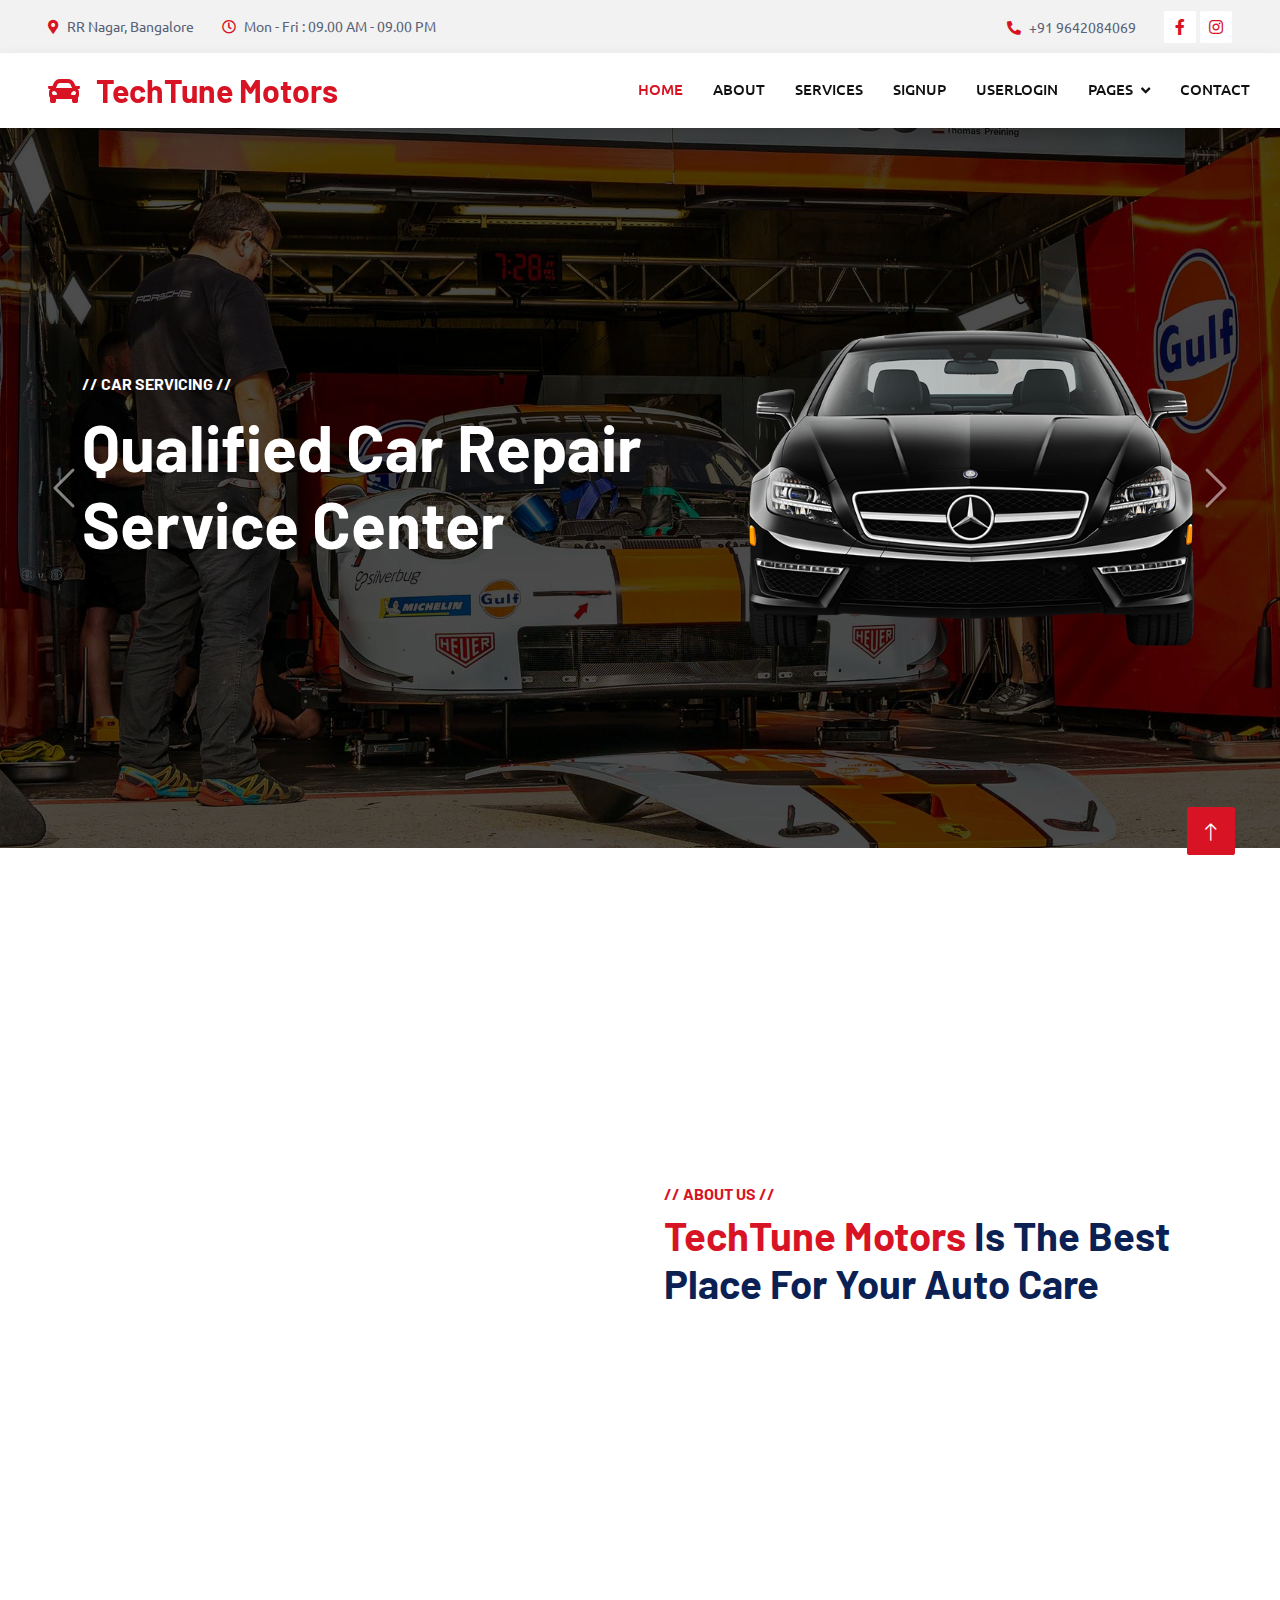
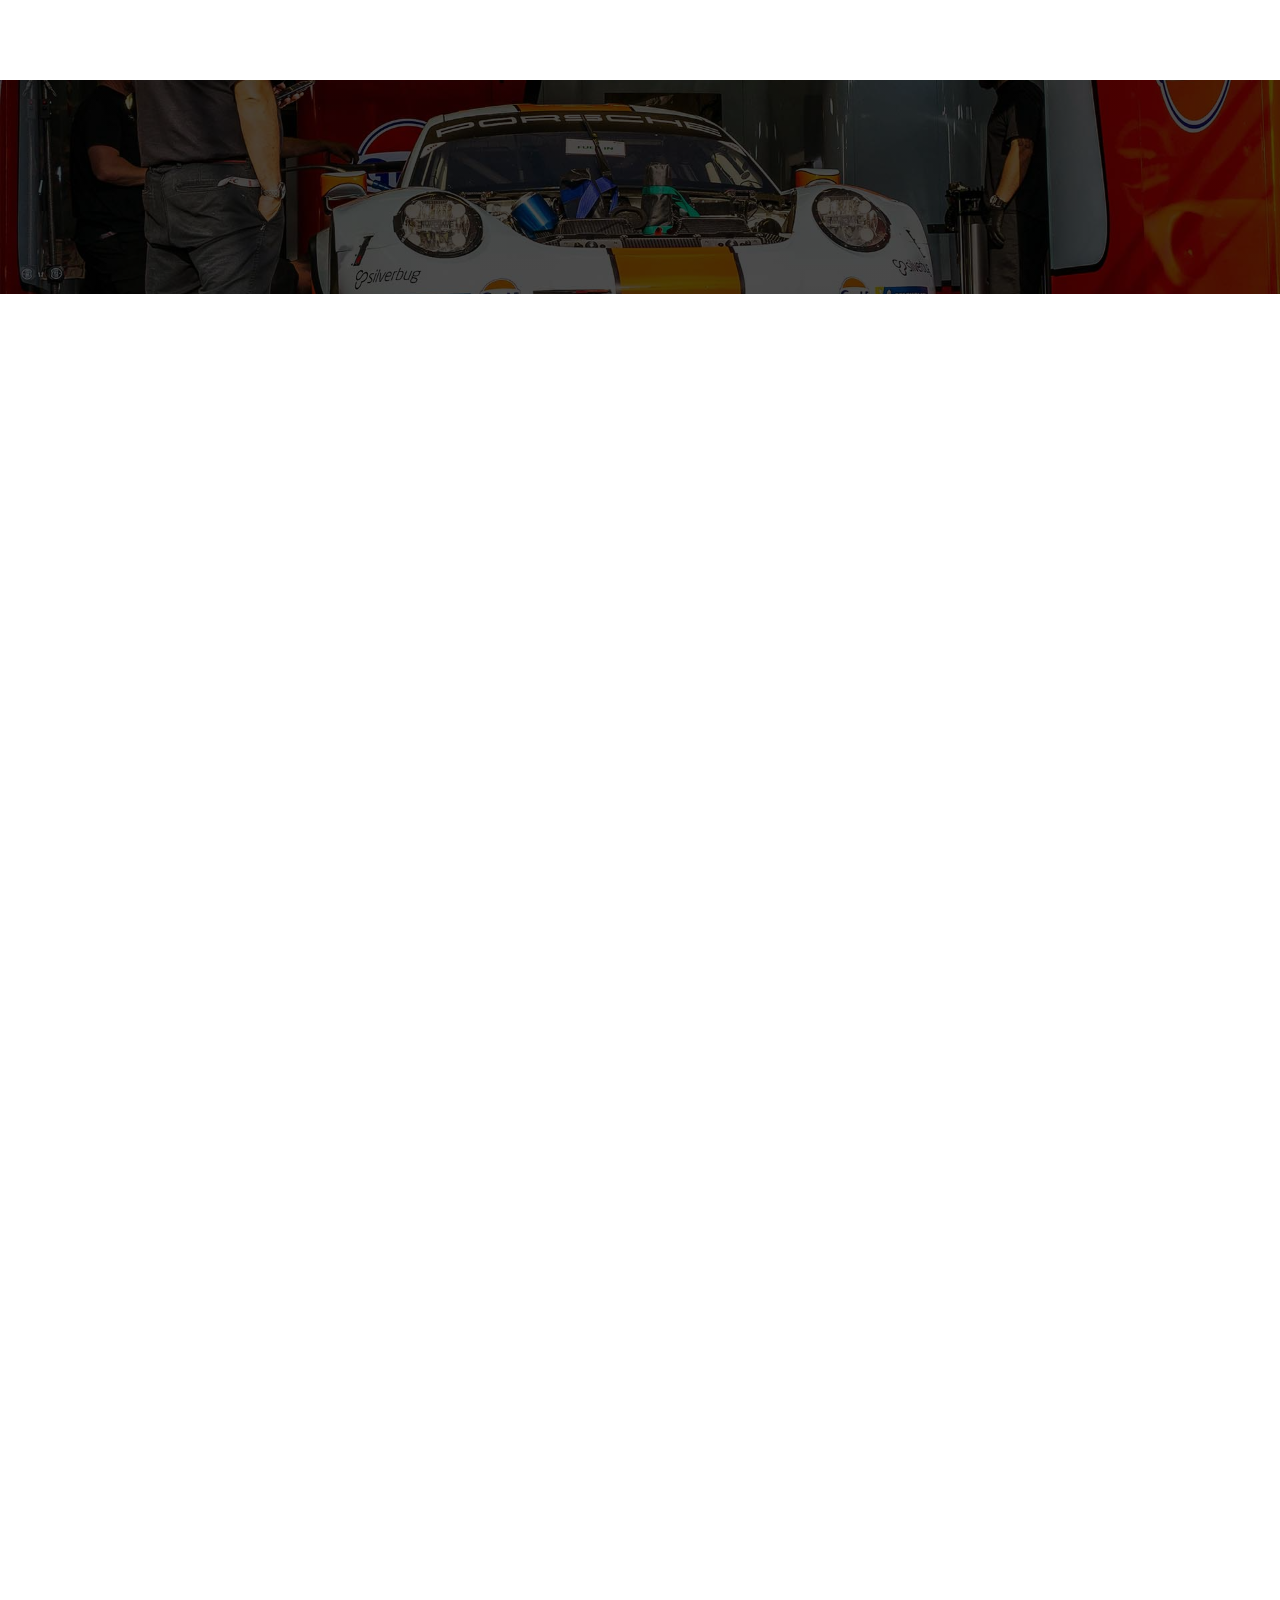
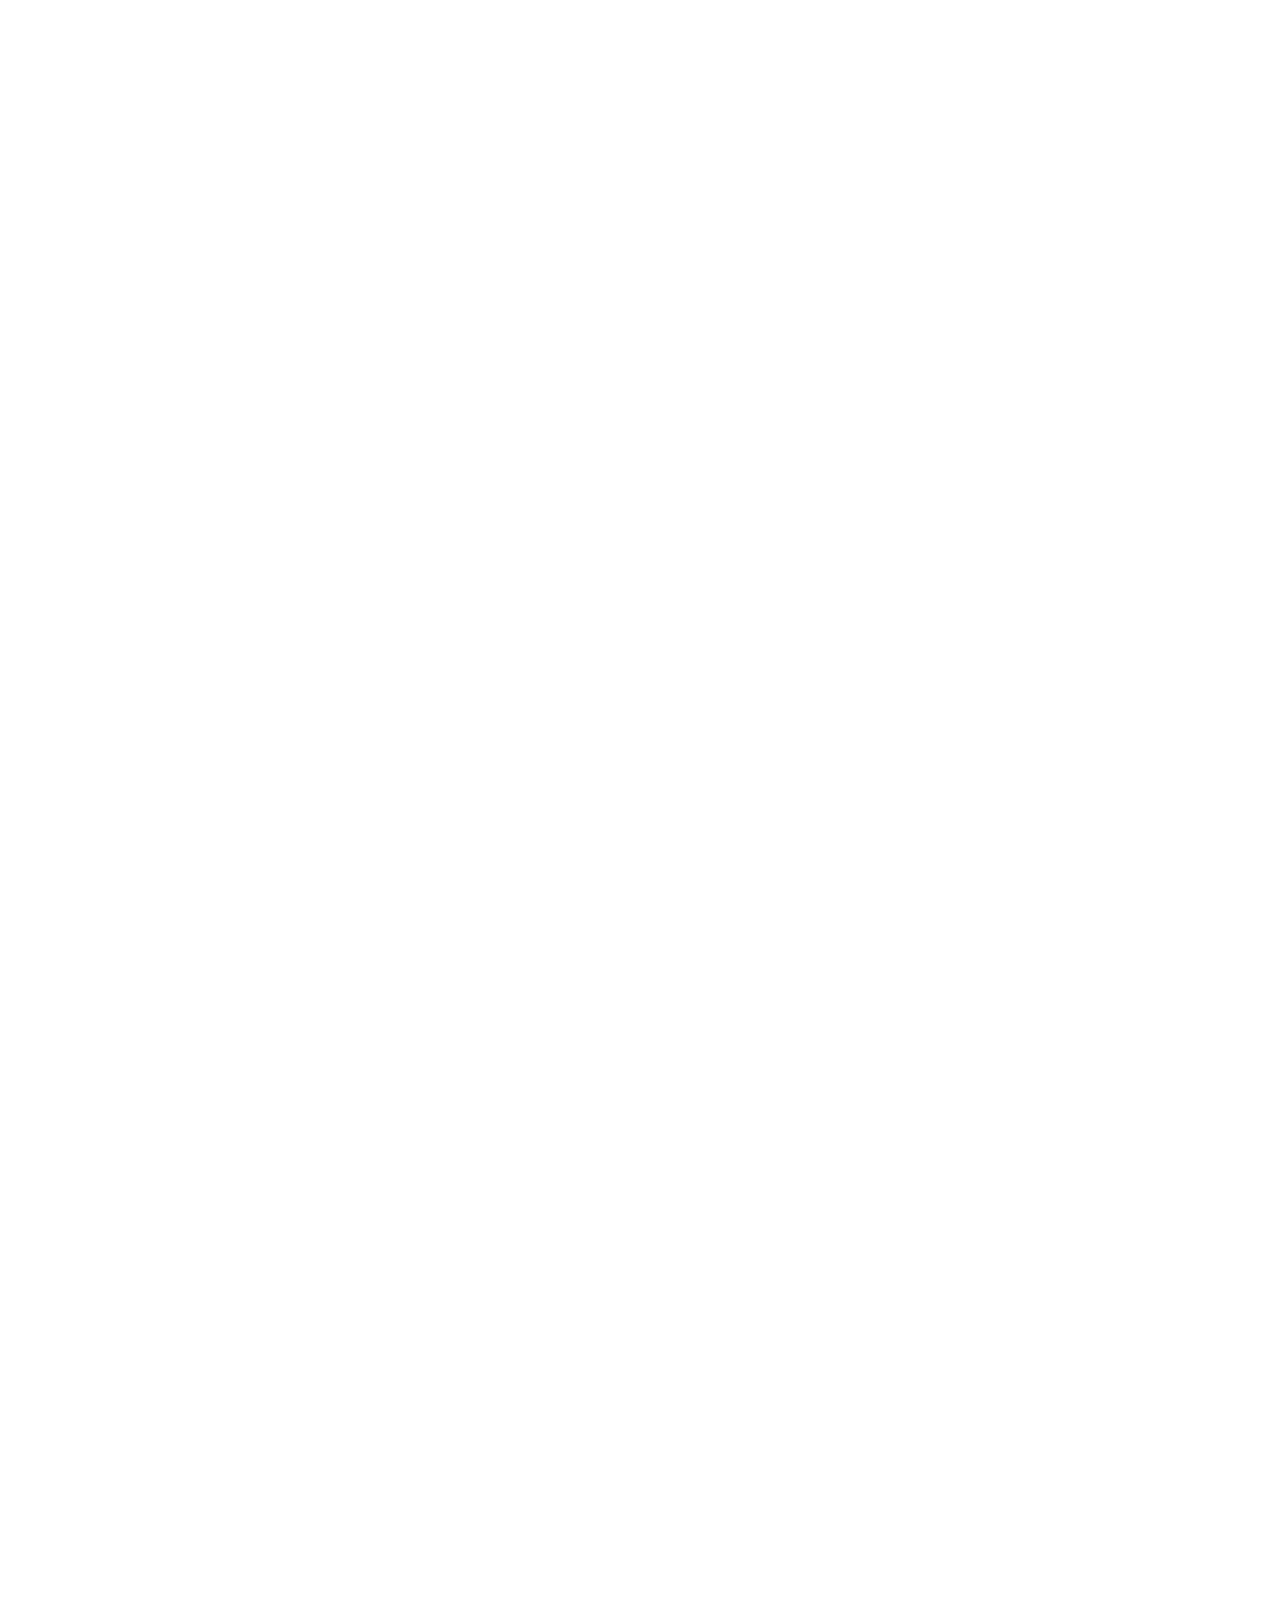
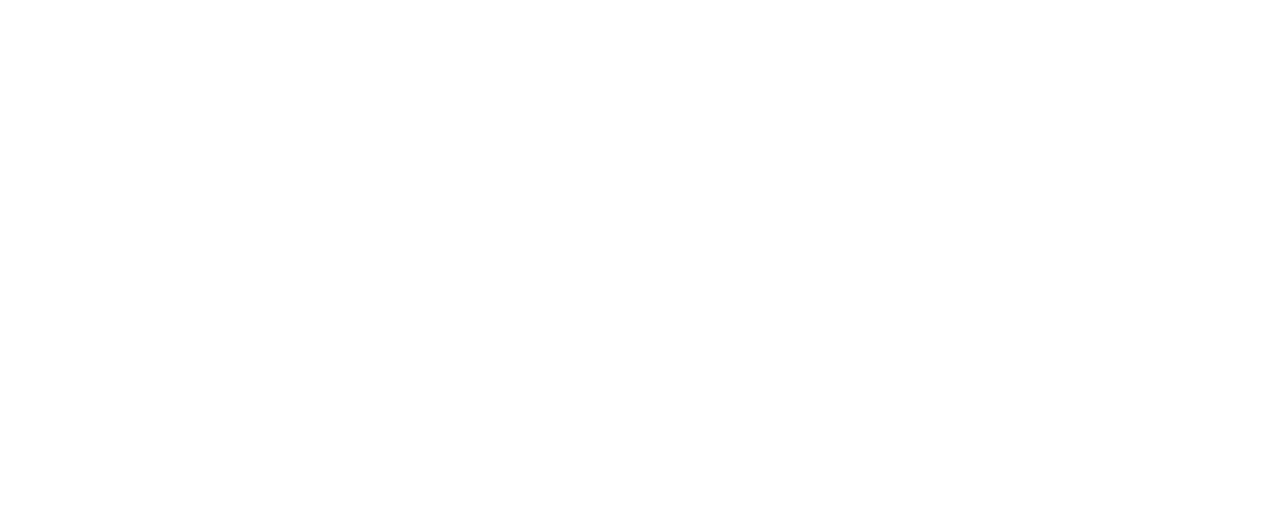
<file: index.html>
<!DOCTYPE html>
<html lang="en">

<head>
    <meta charset="utf-8">
    <title>TechTune Motors</title>
    <meta content="width=device-width, initial-scale=1.0" name="viewport">
    <meta content="" name="keywords">
    <meta content="" name="description">

    <!-- Favicon -->
    <link href="img/favicon.ico" rel="icon">

    <!-- Google Web Fonts -->
    <link rel="preconnect" href="https://fonts.googleapis.com">
    <link rel="preconnect" href="https://fonts.gstatic.com" crossorigin>
    <link href="https://fonts.googleapis.com/css2?family=Barlow:wght@600;700&family=Ubuntu:wght@400;500&display=swap" rel="stylesheet"> 

    <!-- Icon Font Stylesheet -->
    <link href="https://cdnjs.cloudflare.com/ajax/libs/font-awesome/5.10.0/css/all.min.css" rel="stylesheet">
    <link href="https://cdn.jsdelivr.net/npm/bootstrap-icons@1.4.1/font/bootstrap-icons.css" rel="stylesheet">

    <!-- Libraries Stylesheet -->
    <link href="lib/animate/animate.min.css" rel="stylesheet">
    <link href="lib/owlcarousel/assets/owl.carousel.min.css" rel="stylesheet">
    <link href="lib/tempusdominus/css/tempusdominus-bootstrap-4.min.css" rel="stylesheet" />

    <!-- Customized Bootstrap Stylesheet -->
    <link href="css/bootstrap.min.css" rel="stylesheet">

    <!-- Template Stylesheet -->
    <link href="css/style.css" rel="stylesheet">
</head>

<body>
    <!-- Spinner Start -->
    <div id="spinner" class="show bg-white position-fixed translate-middle w-100 vh-100 top-50 start-50 d-flex align-items-center justify-content-center">
        <div class="spinner-border text-primary" style="width: 3rem; height: 3rem;" role="status">
            <span class="sr-only">Loading...</span>
        </div>
    </div>
    <!-- Spinner End -->


    <!-- Topbar Start -->
    <div class="container-fluid bg-light p-0">
        <div class="row gx-0 d-none d-lg-flex">
            <div class="col-lg-7 px-5 text-start">
                <div class="h-100 d-inline-flex align-items-center py-3 me-4">
                    <small class="fa fa-map-marker-alt text-primary me-2"></small>
                    <small>RR Nagar, Bangalore</small>
                </div>
                <div class="h-100 d-inline-flex align-items-center py-3">
                    <small class="far fa-clock text-primary me-2"></small>
                    <small>Mon - Fri : 09.00 AM - 09.00 PM</small>
                </div>
            </div>
            <div class="col-lg-5 px-5 text-end">
                <div class="h-100 d-inline-flex align-items-center py-3 me-4">
                    <small class="fa fa-phone-alt text-primary me-2"></small>
                    <small>+91 9642084069</small>
                </div>
                <div class="h-100 d-inline-flex align-items-center">
                    <a class="btn btn-sm-square bg-white text-primary me-1" href=""><i class="fab fa-facebook-f"></i></a>
                    <a class="btn btn-sm-square bg-white text-primary me-0" href=""><i class="fab fa-instagram"></i></a>
                </div>
            </div>
        </div>
    </div>
    <!-- Topbar End -->


    <!-- Navbar Start -->
    <nav class="navbar navbar-expand-lg bg-white navbar-light shadow sticky-top p-0">
        <a href="index.html" class="navbar-brand d-flex align-items-center px-4 px-lg-5">
            <h2 class="m-0 text-primary"><i class="fa fa-car me-3"></i>TechTune Motors</h2>
        </a>
        <button type="button" class="navbar-toggler me-4" data-bs-toggle="collapse" data-bs-target="#navbarCollapse">
            <span class="navbar-toggler-icon"></span>
        </button>
        <div class="collapse navbar-collapse" id="navbarCollapse">
            <div class="navbar-nav ms-auto p-4 p-lg-0">
                <a href="index.html" class="nav-item nav-link active">Home</a>
                <a href="about.html" class="nav-item nav-link">About</a>
                <a href="service.html" class="nav-item nav-link">Services</a>
                <a href="signup.html" class="nav-item nav-link">Signup</a>
                <a href="userlogin.html" class="nav-item nav-link">UserLogin</a>
                <div class="nav-item dropdown">
                    <a href="#" class="nav-link dropdown-toggle" data-bs-toggle="dropdown">Pages</a>
                    <div class="dropdown-menu fade-up m-0">
                        <a href="booking.html" class="dropdown-item">Booking</a>
                        <a href="team.html" class="dropdown-item">Technicians</a>
                        <a href="testimonial.html" class="dropdown-item">Testimonial</a>
                        <a href="404.html" class="dropdown-item">404 Page</a>
                    </div>
                </div>
                <a href="contact.html" class="nav-item nav-link">Contact</a>
            </div>
        </div>
    </nav>
    <!-- Navbar End -->


    <!-- Carousel Start -->
    <div class="container-fluid p-0 mb-5">
        <div id="header-carousel" class="carousel slide" data-bs-ride="carousel">
            <div class="carousel-inner">
                <div class="carousel-item active">
                    <img class="w-100" src="img/carousel-bg-1.jpg" alt="Image">
                    <div class="carousel-caption d-flex align-items-center">
                        <div class="container">
                            <div class="row align-items-center justify-content-center justify-content-lg-start">
                                <div class="col-10 col-lg-7 text-center text-lg-start">
                                    <h6 class="text-white text-uppercase mb-3 animated slideInDown">// Car Servicing //</h6>
                                    <h1 class="display-3 text-white mb-4 pb-3 animated slideInDown">Qualified Car Repair Service Center</h1>
                                    
                                </div>
                                <div class="col-lg-5 d-none d-lg-flex animated zoomIn">
                                    <img class="img-fluid" src="img/carousel-1.png" alt="">
                                </div>
                            </div>
                        </div>
                    </div>
                </div>
                <div class="carousel-item">
                    <img class="w-100" src="img/carousel-bg-2.jpg" alt="Image">
                    <div class="carousel-caption d-flex align-items-center">
                        <div class="container">
                            <div class="row align-items-center justify-content-center justify-content-lg-start">
                                <div class="col-10 col-lg-7 text-center text-lg-start">
                                    <h6 class="text-white text-uppercase mb-3 animated slideInDown">// Car Servicing //</h6>
                                    <h1 class="display-3 text-white mb-4 pb-3 animated slideInDown">Qualified Car Wash Service Center</h1>
                                </div>
                                <div class="col-lg-5 d-none d-lg-flex animated zoomIn">
                                    <img class="img-fluid" src="img/carousel-2.png" alt="">
                                </div>
                            </div>
                        </div>
                    </div>
                </div>
            </div>
            <button class="carousel-control-prev" type="button" data-bs-target="#header-carousel"
                data-bs-slide="prev">
                <span class="carousel-control-prev-icon" aria-hidden="true"></span>
                <span class="visually-hidden">Previous</span>
            </button>
            <button class="carousel-control-next" type="button" data-bs-target="#header-carousel"
                data-bs-slide="next">
                <span class="carousel-control-next-icon" aria-hidden="true"></span>
                <span class="visually-hidden">Next</span>
            </button>
        </div>
    </div>
    <!-- Carousel End -->


    <!-- Service Start -->
    <div class="container-xxl py-5">
        <div class="container">
            <div class="row g-4">
                <div class="col-lg-4 col-md-6 wow fadeInUp" data-wow-delay="0.1s">
                    <div class="d-flex py-5 px-4">
                        <i class="fa fa-certificate fa-3x text-primary flex-shrink-0"></i>
                        <div class="ps-4">
                            <h5 class="mb-3">Quality Servicing</h5>
                        </div>
                    </div>
                </div>
                <div class="col-lg-4 col-md-6 wow fadeInUp" data-wow-delay="0.3s">
                    <div class="d-flex bg-light py-5 px-4">
                        <i class="fa fa-users-cog fa-3x text-primary flex-shrink-0"></i>
                        <div class="ps-4">
                            <h5 class="mb-3">Expert Workers</h5>
                        </div>
                    </div>
                </div>
                <div class="col-lg-4 col-md-6 wow fadeInUp" data-wow-delay="0.5s">
                    <div class="d-flex py-5 px-4">
                        <i class="fa fa-tools fa-3x text-primary flex-shrink-0"></i>
                        <div class="ps-4">
                            <h5 class="mb-3">Modern Equipment</h5>
                        </div>
                    </div>
                </div>
            </div>
        </div>
    </div>
    <!-- Service End -->


    <!-- About Start -->
    <div class="container-xxl py-5">
        <div class="container">
            <div class="row g-5">
                <div class="col-lg-6 pt-4" style="min-height: 400px;">
                    <div class="position-relative h-100 wow fadeIn" data-wow-delay="0.1s">
                        <img class="position-absolute img-fluid w-100 h-100" src="img/about.jpg" style="object-fit: cover;" alt="">
                        <div class="position-absolute top-0 end-0 mt-n4 me-n4 py-4 px-5" style="background: rgba(0, 0, 0, .08);">
                            <h1 class="display-4 text-white mb-0">15 <span class="fs-4">Years</span></h1>
                            <h4 class="text-white">Experience</h4>
                        </div>
                    </div>
                </div>
                <div class="col-lg-6">
                    <h6 class="text-primary text-uppercase">// About Us //</h6>
                    <h1 class="mb-4"><span class="text-primary">TechTune Motors</span> Is The Best Place For Your Auto Care</h1>
                    <div class="row g-4 mb-3 pb-3">
                        <div class="col-12 wow fadeIn" data-wow-delay="0.1s">
                            <div class="d-flex">
                                <div class="bg-light d-flex flex-shrink-0 align-items-center justify-content-center mt-1" style="width: 45px; height: 45px;">
                                    <span class="fw-bold text-secondary">01</span>
                                </div>
                                <div class="ps-3">
                                    <h6>Professional & Expert</h6>
                                </div>
                            </div>
                        </div>
                        <div class="col-12 wow fadeIn" data-wow-delay="0.3s">
                            <div class="d-flex">
                                <div class="bg-light d-flex flex-shrink-0 align-items-center justify-content-center mt-1" style="width: 45px; height: 45px;">
                                    <span class="fw-bold text-secondary">02</span>
                                </div>
                                <div class="ps-3">
                                    <h6>Quality Servicing Center</h6>
                                </div>
                            </div>
                        </div>
                        <div class="col-12 wow fadeIn" data-wow-delay="0.5s">
                            <div class="d-flex">
                                <div class="bg-light d-flex flex-shrink-0 align-items-center justify-content-center mt-1" style="width: 45px; height: 45px;">
                                    <span class="fw-bold text-secondary">03</span>
                                </div>
                                <div class="ps-3">
                                    <h6>Awards Winning Workers</h6>
                                </div>
                            </div>
                        </div>
                    </div>
                </div>
            </div>
        </div>
    </div>
    <!-- About End -->


    <!-- Fact Start -->
    <div class="container-fluid fact bg-dark my-5 py-5">
        <div class="container">
            <div class="row g-4">
                <div class="col-md-6 col-lg-3 text-center wow fadeIn" data-wow-delay="0.1s">
                    <i class="fa fa-check fa-2x text-white mb-3"></i>
                    <h2 class="text-white mb-2" data-toggle="counter-up">1234</h2>
                    <p class="text-white mb-0">Years Experience</p>
                </div>
                <div class="col-md-6 col-lg-3 text-center wow fadeIn" data-wow-delay="0.3s">
                    <i class="fa fa-users-cog fa-2x text-white mb-3"></i>
                    <h2 class="text-white mb-2" data-toggle="counter-up">1234</h2>
                    <p class="text-white mb-0">Expert Technicians</p>
                </div>
                <div class="col-md-6 col-lg-3 text-center wow fadeIn" data-wow-delay="0.5s">
                    <i class="fa fa-users fa-2x text-white mb-3"></i>
                    <h2 class="text-white mb-2" data-toggle="counter-up">1234</h2>
                    <p class="text-white mb-0">Satisfied Clients</p>
                </div>
                <div class="col-md-6 col-lg-3 text-center wow fadeIn" data-wow-delay="0.7s">
                    <i class="fa fa-car fa-2x text-white mb-3"></i>
                    <h2 class="text-white mb-2" data-toggle="counter-up">1234</h2>
                    <p class="text-white mb-0">Compleate Projects</p>
                </div>
            </div>
        </div>
    </div>
    <!-- Fact End -->


    <!-- Service Start -->
    <div class="container-xxl service py-5">
        <div class="container">
            <div class="text-center wow fadeInUp" data-wow-delay="0.1s">
                <h6 class="text-primary text-uppercase">// Our Services //</h6>
                <h1 class="mb-5">Explore Our Services</h1>
            </div>
            <div class="row g-4 wow fadeInUp" data-wow-delay="0.3s">
                <div class="col-lg-4">
                    <div class="nav w-100 nav-pills me-4">
                        <button class="nav-link w-100 d-flex align-items-center text-start p-4 mb-4 active" data-bs-toggle="pill" data-bs-target="#tab-pane-1" type="button">
                            <i class="fa fa-car-side fa-2x me-3"></i>
                            <h4 class="m-0">Diagnostic Test</h4>
                        </button>
                        <button class="nav-link w-100 d-flex align-items-center text-start p-4 mb-4" data-bs-toggle="pill" data-bs-target="#tab-pane-2" type="button">
                            <i class="fa fa-car fa-2x me-3"></i>
                            <h4 class="m-0">Engine Servicing</h4>
                        </button>
                        <button class="nav-link w-100 d-flex align-items-center text-start p-4 mb-4" data-bs-toggle="pill" data-bs-target="#tab-pane-3" type="button">
                            <i class="fa fa-cog fa-2x me-3"></i>
                            <h4 class="m-0">Tires Replacement</h4>
                        </button>
                        <button class="nav-link w-100 d-flex align-items-center text-start p-4 mb-0" data-bs-toggle="pill" data-bs-target="#tab-pane-4" type="button">
                            <i class="fa fa-oil-can fa-2x me-3"></i>
                            <h4 class="m-0">Oil Changing</h4>
                        </button>
                    </div>
                </div>
                <div class="col-lg-8">
                    <div class="tab-content w-100">
                        <div class="tab-pane fade show active" id="tab-pane-1">
                            <div class="row g-4">
                                <div class="col-md-6" style="min-height: 350px;">
                                    <div class="position-relative h-100">
                                        <img class="position-absolute img-fluid w-100 h-100" src="img/service-1.jpg"
                                            style="object-fit: cover;" alt="">
                                    </div>
                                </div>
                                <div class="col-md-6">
                                    <h3 class="mb-3">15 Years Of Experience In Auto Servicing</h3>
                                    <p><i class="fa fa-check text-success me-3"></i>Quality Servicing</p>
                                    <p><i class="fa fa-check text-success me-3"></i>Expert Workers</p>
                                    <p><i class="fa fa-check text-success me-3"></i>Modern Equipment</p>
                                </div>
                            </div>
                        </div>
                        <div class="tab-pane fade" id="tab-pane-2">
                            <div class="row g-4">
                                <div class="col-md-6" style="min-height: 350px;">
                                    <div class="position-relative h-100">
                                        <img class="position-absolute img-fluid w-100 h-100" src="img/service-2.jpg"
                                            style="object-fit: cover;" alt="">
                                    </div>
                                </div>
                                <div class="col-md-6">
                                    <h3 class="mb-3">15 Years Of Experience In Auto Servicing</h3>
                                    <p><i class="fa fa-check text-success me-3"></i>Quality Servicing</p>
                                    <p><i class="fa fa-check text-success me-3"></i>Expert Workers</p>
                                    <p><i class="fa fa-check text-success me-3"></i>Modern Equipment</p>
                                </div>
                            </div>
                        </div>
                        <div class="tab-pane fade" id="tab-pane-3">
                            <div class="row g-4">
                                <div class="col-md-6" style="min-height: 350px;">
                                    <div class="position-relative h-100">
                                        <img class="position-absolute img-fluid w-100 h-100" src="img/service-3.jpg"
                                            style="object-fit: cover;" alt="">
                                    </div>
                                </div>
                                <div class="col-md-6">
                                    <h3 class="mb-3">15 Years Of Experience In Auto Servicing</h3>
                                    <p><i class="fa fa-check text-success me-3"></i>Quality Servicing</p>
                                    <p><i class="fa fa-check text-success me-3"></i>Expert Workers</p>
                                    <p><i class="fa fa-check text-success me-3"></i>Modern Equipment</p>
                                </div>
                            </div>
                        </div>
                        <div class="tab-pane fade" id="tab-pane-4">
                            <div class="row g-4">
                                <div class="col-md-6" style="min-height: 350px;">
                                    <div class="position-relative h-100">
                                        <img class="position-absolute img-fluid w-100 h-100" src="img/service-4.jpg"
                                            style="object-fit: cover;" alt="">
                                    </div>
                                </div>
                                <div class="col-md-6">
                                    <h3 class="mb-3">15 Years Of Experience In Auto Servicing</h3>
                                    <p><i class="fa fa-check text-success me-3"></i>Quality Servicing</p>
                                    <p><i class="fa fa-check text-success me-3"></i>Expert Workers</p>
                                    <p><i class="fa fa-check text-success me-3"></i>Modern Equipment</p>
                                </div>
                            </div>
                        </div>
                    </div>
                </div>
            </div>
        </div>
    </div>
    <!-- Service End -->


    <!-- Booking Start -->
    <div class="container-fluid bg-secondary booking my-5 wow fadeInUp" data-wow-delay="0.1s">
        <div class="container">
            <div class="row gx-5">
                <div class="col-lg-6 py-5">
                    <div class="py-5">
                        <h1 class="text-white mb-4">Certified and Award Winning Car Repair Service Provider</h1>
                    </div>
                </div>
                <div class="col-lg-6">
                    <div class="bg-primary h-100 d-flex flex-column justify-content-center text-center p-5 wow zoomIn" data-wow-delay="0.6s">
                        <h1 class="text-white mb-4">Book For A Service</h1>
                        <form>
                            <div class="row g-3">
                                <div class="col-12 col-sm-6">
                                    <input type="text" class="form-control border-0" placeholder="Your Name" style="height: 55px;">
                                </div>
                                <div class="col-12 col-sm-6">
                                    <input type="email" class="form-control border-0" placeholder="Your Email" style="height: 55px;">
                                </div>
                                <div class="col-12 col-sm-6">
                                    <select class="form-select border-0" style="height: 55px;">
                                        <option selected>Select A Service</option>
                                        <option value="1">RR Nagar</option>
                                        <option value="2">Malleshwaram</option>
                                        <option value="3">JP Nagar</option>
                                    </select>
                                </div>
                                <div class="col-12 col-sm-6">
                                    <div class="date" id="date1" data-target-input="nearest">
                                        <input type="text"
                                            class="form-control border-0 datetimepicker-input"
                                            placeholder="Service Date" data-target="#date1" data-toggle="datetimepicker" style="height: 55px;">
                                    </div>
                                </div>
                                <div class="col-12">
                                    <textarea class="form-control border-0" placeholder="Special Request"></textarea>
                                </div>
                                <div class="col-12">
                                    <button class="btn btn-secondary w-100 py-3" type="submit">Book Now</button>
                                </div>
                            </div>
                        </form>
                    </div>
                </div>
            </div>
        </div>
    </div>
    <!-- Booking End -->


    <!-- Team Start -->
    <div class="container-xxl py-5">
        <div class="container">
            <div class="text-center wow fadeInUp" data-wow-delay="0.1s">
                <h6 class="text-primary text-uppercase">// Our Technicians //</h6>
                <h1 class="mb-5">Our Expert Technicians</h1>
            </div>
            <div class="row g-4">
                <div class="col-lg-3 col-md-6 wow fadeInUp" data-wow-delay="0.1s">
                    <div class="team-item">
                        <div class="position-relative overflow-hidden">
                            <img class="img-fluid" src="img/team-1.jpg" alt="">
                            <div class="team-overlay position-absolute start-0 top-0 w-100 h-100">
                                <a class="btn btn-square mx-1" href=""><i class="fab fa-facebook-f"></i></a>
                                <a class="btn btn-square mx-1" href=""><i class="fab fa-twitter"></i></a>
                                <a class="btn btn-square mx-1" href=""><i class="fab fa-instagram"></i></a>
                            </div>
                        </div>
                        <div class="bg-light text-center p-4">
                            <h5 class="fw-bold mb-0">Gaurav N</h5>
                            <small>Engine tuning specialist</small>
                        </div>
                    </div>
                </div>
                <div class="col-lg-3 col-md-6 wow fadeInUp" data-wow-delay="0.3s">
                    <div class="team-item">
                        <div class="position-relative overflow-hidden">
                            <img class="img-fluid" src="img/team-2.jpg" alt="">
                            <div class="team-overlay position-absolute start-0 top-0 w-100 h-100">
                                <a class="btn btn-square mx-1" href=""><i class="fab fa-facebook-f"></i></a>
                                <a class="btn btn-square mx-1" href=""><i class="fab fa-twitter"></i></a>
                                <a class="btn btn-square mx-1" href=""><i class="fab fa-instagram"></i></a>
                            </div>
                        </div>
                        <div class="bg-light text-center p-4">
                            <h5 class="fw-bold mb-0">Chethan V</h5>
                            <small>Denting and painting</small>
                        </div>
                    </div>
                </div>
                <div class="col-lg-3 col-md-6 wow fadeInUp" data-wow-delay="0.5s">
                    <div class="team-item">
                        <div class="position-relative overflow-hidden">
                            <img class="img-fluid" src="img/team-3.jpg" alt="">
                            <div class="team-overlay position-absolute start-0 top-0 w-100 h-100">
                                <a class="btn btn-square mx-1" href=""><i class="fab fa-facebook-f"></i></a>
                                <a class="btn btn-square mx-1" href=""><i class="fab fa-twitter"></i></a>
                                <a class="btn btn-square mx-1" href=""><i class="fab fa-instagram"></i></a>
                            </div>
                        </div>
                        <div class="bg-light text-center p-4">
                            <h5 class="fw-bold mb-0">Avinash Bhat</h5>
                            <small>Car wash and detailing</small>
                        </div>
                    </div>
                </div>
                <div class="col-lg-3 col-md-6 wow fadeInUp" data-wow-delay="0.7s">
                    <div class="team-item">
                        <div class="position-relative overflow-hidden">
                            <img class="img-fluid" src="img/team-4.jpg" alt="">
                            <div class="team-overlay position-absolute start-0 top-0 w-100 h-100">
                                <a class="btn btn-square mx-1" href=""><i class="fab fa-facebook-f"></i></a>
                                <a class="btn btn-square mx-1" href=""><i class="fab fa-twitter"></i></a>
                                <a class="btn btn-square mx-1" href=""><i class="fab fa-instagram"></i></a>
                            </div>
                        </div>
                        <div class="bg-light text-center p-4">
                            <h5 class="fw-bold mb-0">Gaurav D A</h5>
                            <small>Tires and accessories</small>
                        </div>
                    </div>
                </div>
            </div>
        </div>
    </div>
    <!-- Team End -->


    <!-- Testimonial Start -->
    <div class="container-xxl py-5 wow fadeInUp" data-wow-delay="0.1s">
        <div class="container">
            <div class="text-center">
                <h6 class="text-primary text-uppercase">// Testimonial //</h6>
                <h1 class="mb-5">Our Clients Say!</h1>
            </div>
            <div class="owl-carousel testimonial-carousel position-relative">
                <div class="testimonial-item text-center">
                    <img class="bg-light rounded-circle p-2 mx-auto mb-3" src="img/testimonial-1.jpg" style="width: 80px; height: 80px;">
                    <h5 class="mb-0">Darshan Kuamr V</h5>
                    <p>Lorry driver</p>
                    <div class="testimonial-text bg-light text-center p-4">
                        <p class="mb-0">I've been taking my vehicles to Jeff's for a number of years and have always had a good experience. Customer service is excellent and they live by the golden rule. Can't recommend them enough!

                        </p>

                    </div>
                </div>
                <div class="testimonial-item text-center">
                    <img class="bg-light rounded-circle p-2 mx-auto mb-3" src="img/testimonial-2.jpg" style="width: 80px; height: 80px;">
                    <h5 class="mb-0">Manoj </h5>
                    <p>Business Man</p>
                    <div class="testimonial-text bg-light text-center p-4">
                    <p class="mb-0">Recently took my vehicle there for the first time for a water pump replacement. They were very friendly, did a great job, didn't charge me any extra fees above their quote, and got it done on time. Very happy with the experience.

                    </p>
                    </div>
                </div>
                <div class="testimonial-item text-center">
                    <img class="bg-light rounded-circle p-2 mx-auto mb-3" src="img/testimonial-3.jpg" style="width: 80px; height: 80px;">
                    <h5 class="mb-0">Likith</h5>
                    <p>Doctor</p>
                    <div class="testimonial-text bg-light text-center p-4">
                    <p class="mb-0">Good, honest mechanics! They always get me in quickly, the prices are great, and the waiting area is really nice and comfy. Definitely the nicest auto shop I’ve ever been to.

                        .</p>
                    </div>
                </div>
                <div class="testimonial-item text-center">
                    <img class="bg-light rounded-circle p-2 mx-auto mb-3" src="img/testimonial-4.jpg" style="width: 80px; height: 80px;">
                    <h5 class="mb-0">Diwakar</h5>
                    <p>Actor</p>
                    <div class="testimonial-text bg-light text-center p-4">
                    <p class="mb-0">I wanted to take a moment to write a "Thank-you" for all the times your company has demonstrated it's willingness to do things the "right way", and in a manner that keeps the consideration of the customer in mind. Specifically, I took our 03 Buick Regal in, late in the day on a Tuesday, with a mysterious issue regarding failing suddenly after ignition. You diagnosed the issue, and repaired the car within 24 hours. This, frankly, is a high level of service that I have seen you perform time after time. However, you went a step further this time, in that you also encountered a wiring issue in the key cylinder that was causing the car to die after re-ignition. You called to explain that the car would need a new cylinder to function correctly, which I begrudgingly accepted as necessary, though it was in No Way any fault of yours. Then Paul & Kirt took the EXTRA TIME, unbeknownst to me to solder the wires until the present cylinder worked correctly at NO EXTRA CHARGE. "Thank you" as well to everyone we work with at your facility. It is a pleasure to do business when you feel as though the people you are conducting business are looking out for your vehicle and your best interest.

                    </p>
                    </div>
                </div>
            </div>
        </div>
    </div>
    <!-- Testimonial End -->


    <!-- Footer Start -->
    <div class="container-fluid bg-dark text-light footer pt-5 mt-5 wow fadeIn" data-wow-delay="0.1s">
        <div class="container py-5">
            <div class="row g-5">
                <div class="col-lg-3 col-md-6">
                    <h4 class="text-light mb-4">Address</h4>
                    <p class="mb-2"><i class="fa fa-map-marker-alt me-3"></i>RR Nagar, Bangalore</p>
                    <p class="mb-2"><i class="fa fa-phone-alt me-3"></i>+91 9642084069</p>
                    <p class="mb-2"><i class="fa fa-envelope me-3"></i>shwethabraj20@gmail.com</p>
                    <div class="d-flex pt-2">
                        <a class="btn btn-outline-light btn-social" href=""><i class="fab fa-facebook-f"></i></a>
                        <a class="btn btn-outline-light btn-social" href=""><i class="fab fa-instagram"></i></a>
                    </div>
                </div>
                <div class="col-lg-3 col-md-6">
                    <h4 class="text-light mb-4">Opening Hours</h4>
                    <h6 class="text-light">Monday - Friday:</h6>
                    <p class="mb-4">09.00 AM - 09.00 PM</p>
                    <h6 class="text-light">Saturday - Sunday:</h6>
                    <p class="mb-0">09.00 AM - 12.00 PM</p>
                </div>
                <div class="col-lg-3 col-md-6">
                    <h4 class="text-light mb-4">Services</h4>
                    <a class="btn btn-link" href="">Diagnostic Test</a>
                    <a class="btn btn-link" href="">Engine Servicing</a>
                    <a class="btn btn-link" href="">Tires Replacement</a>
                    <a class="btn btn-link" href="">Oil Changing</a>
                    <a class="btn btn-link" href="">Vacuam Cleaning</a>
                </div>
              
            </div>
        </div>
        <div class="container">
            <div class="copyright">
                <div class="row">
                    <div class="col-md-6 text-center text-md-start mb-3 mb-md-0">
                        &copy; <a class="border-bottom" href="shwethabraj20@gmail.com">TechTune Motors</a>, All Right Reserved.

                        
                    </div>
                    <div class="col-md-6 text-center text-md-end">
                        <div class="footer-menu">
                            <a href="">Home</a>
                       
                        </div>
                    </div>
                </div>
            </div>
        </div>
    </div>
    <!-- Footer End -->


    <!-- Back to Top -->
    <a href="#" class="btn btn-lg btn-primary btn-lg-square back-to-top"><i class="bi bi-arrow-up"></i></a>


    <!-- JavaScript Libraries -->
    <script src="https://code.jquery.com/jquery-3.4.1.min.js"></script>
    <script src="https://cdn.jsdelivr.net/npm/bootstrap@5.0.0/dist/js/bootstrap.bundle.min.js"></script>
    <script src="lib/wow/wow.min.js"></script>
    <script src="lib/easing/easing.min.js"></script>
    <script src="lib/waypoints/waypoints.min.js"></script>
    <script src="lib/counterup/counterup.min.js"></script>
    <script src="lib/owlcarousel/owl.carousel.min.js"></script>
    <script src="lib/tempusdominus/js/moment.min.js"></script>
    <script src="lib/tempusdominus/js/moment-timezone.min.js"></script>
    <script src="lib/tempusdominus/js/tempusdominus-bootstrap-4.min.js"></script>

    <!-- Template Javascript -->
    <script src="js/main.js"></script>
</body>

</html>
</file>
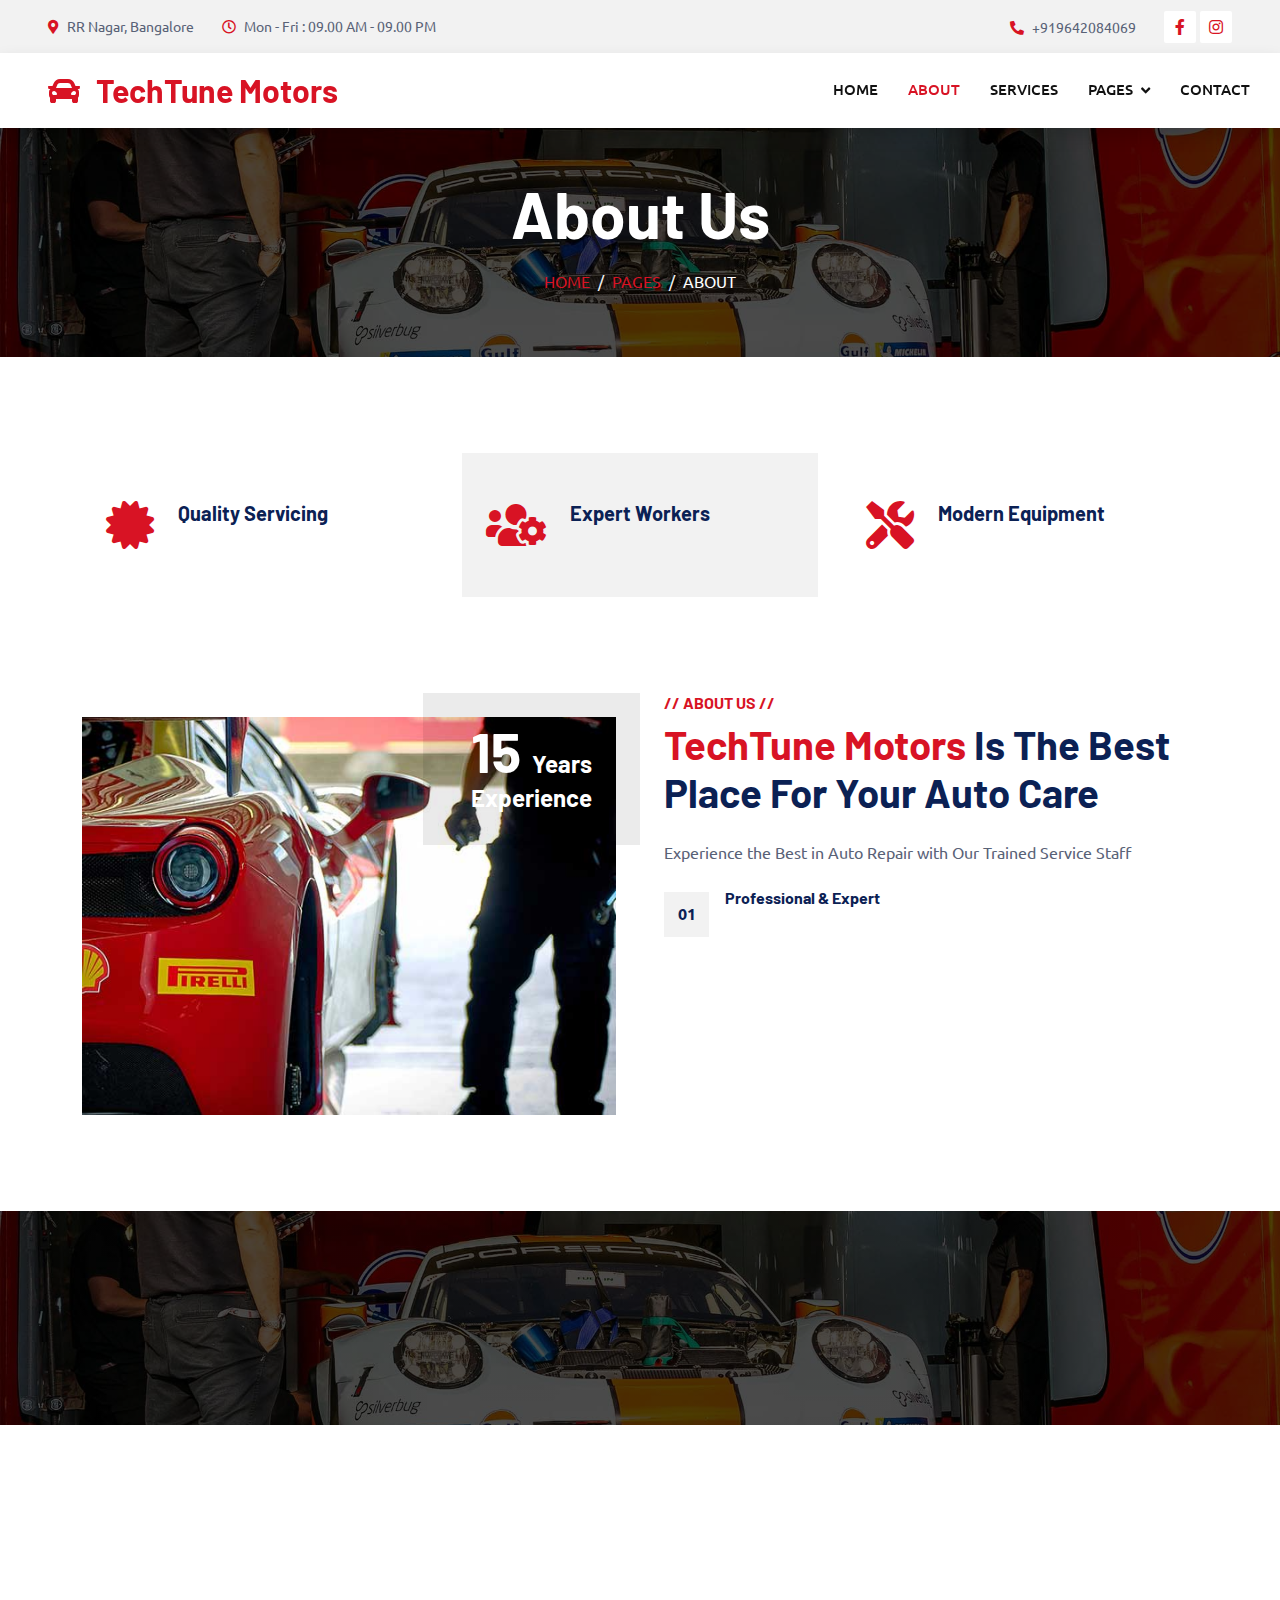
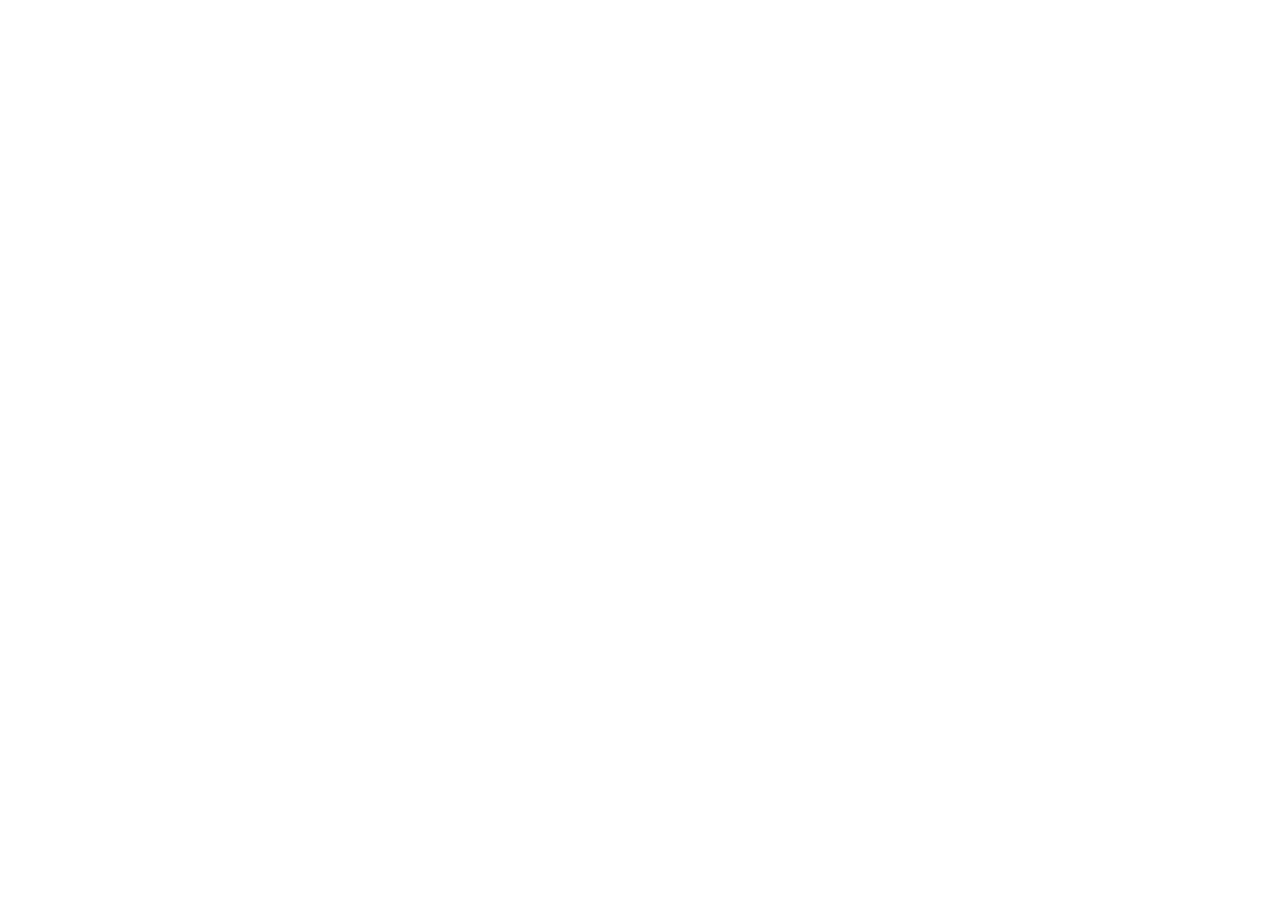
<file: about.html>
<!DOCTYPE html>
<html lang="en">

<head>
    <meta charset="utf-8">
    <title>TechTune Motors</title>
    <meta content="width=device-width, initial-scale=1.0" name="viewport">
    <meta content="" name="keywords">
    <meta content="" name="description">

    <!-- Favicon -->
    <link href="img/favicon.ico" rel="icon">

    <!-- Google Web Fonts -->
    <link rel="preconnect" href="https://fonts.googleapis.com">
    <link rel="preconnect" href="https://fonts.gstatic.com" crossorigin>
    <link href="https://fonts.googleapis.com/css2?family=Barlow:wght@600;700&family=Ubuntu:wght@400;500&display=swap" rel="stylesheet"> 

    <!-- Icon Font Stylesheet -->
    <link href="https://cdnjs.cloudflare.com/ajax/libs/font-awesome/5.10.0/css/all.min.css" rel="stylesheet">
    <link href="https://cdn.jsdelivr.net/npm/bootstrap-icons@1.4.1/font/bootstrap-icons.css" rel="stylesheet">

    <!-- Libraries Stylesheet -->
    <link href="lib/animate/animate.min.css" rel="stylesheet">
    <link href="lib/owlcarousel/assets/owl.carousel.min.css" rel="stylesheet">
    <link href="lib/tempusdominus/css/tempusdominus-bootstrap-4.min.css" rel="stylesheet" />

    <!-- Customized Bootstrap Stylesheet -->
    <link href="css/bootstrap.min.css" rel="stylesheet">

    <!-- Template Stylesheet -->
    <link href="css/style.css" rel="stylesheet">
</head>

<body>
    <!-- Spinner Start -->
    <div id="spinner" class="show bg-white position-fixed translate-middle w-100 vh-100 top-50 start-50 d-flex align-items-center justify-content-center">
        <div class="spinner-border text-primary" style="width: 3rem; height: 3rem;" role="status">
            <span class="sr-only">Loading...</span>
        </div>
    </div>
    <!-- Spinner End -->


    <!-- Topbar Start -->
    <div class="container-fluid bg-light p-0">
        <div class="row gx-0 d-none d-lg-flex">
            <div class="col-lg-7 px-5 text-start">
                <div class="h-100 d-inline-flex align-items-center py-3 me-4">
                    <small class="fa fa-map-marker-alt text-primary me-2"></small>
                    <small>RR Nagar, Bangalore</small>
                </div>
                <div class="h-100 d-inline-flex align-items-center py-3">
                    <small class="far fa-clock text-primary me-2"></small>
                    <small>Mon - Fri : 09.00 AM - 09.00 PM</small>
                </div>
            </div>
            <div class="col-lg-5 px-5 text-end">
                <div class="h-100 d-inline-flex align-items-center py-3 me-4">
                    <small class="fa fa-phone-alt text-primary me-2"></small>
                    <small>+919642084069</small>
                </div>
                <div class="h-100 d-inline-flex align-items-center">
                    <a class="btn btn-sm-square bg-white text-primary me-1" href=""><i class="fab fa-facebook-f"></i></a>
                    <a class="btn btn-sm-square bg-white text-primary me-0" href=""><i class="fab fa-instagram"></i></a>
                </div>
            </div>
        </div>
    </div>
    <!-- Topbar End -->


    <!-- Navbar Start -->
    <nav class="navbar navbar-expand-lg bg-white navbar-light shadow sticky-top p-0">
        <a href="index.html" class="navbar-brand d-flex align-items-center px-4 px-lg-5">
            <h2 class="m-0 text-primary"><i class="fa fa-car me-3"></i>TechTune Motors</h2>
        </a>
        <button type="button" class="navbar-toggler me-4" data-bs-toggle="collapse" data-bs-target="#navbarCollapse">
            <span class="navbar-toggler-icon"></span>
        </button>
        <div class="collapse navbar-collapse" id="navbarCollapse">
            <div class="navbar-nav ms-auto p-4 p-lg-0">
                <a href="index.html" class="nav-item nav-link">Home</a>
                <a href="about.html" class="nav-item nav-link active">About</a>
                <a href="service.html" class="nav-item nav-link">Services</a>
                <div class="nav-item dropdown">
                    <a href="#" class="nav-link dropdown-toggle" data-bs-toggle="dropdown">Pages</a>
                    <div class="dropdown-menu fade-up m-0">
                        <a href="booking.html" class="dropdown-item">Booking</a>
                        <a href="team.html" class="dropdown-item">Technicians</a>
                        <a href="testimonial.html" class="dropdown-item">Testimonial</a>
                        <a href="404.html" class="dropdown-item">404 Page</a>
                    </div>
                </div>
                <a href="contact.html" class="nav-item nav-link">Contact</a>
            </div>
        </div>
    </nav>
    <!-- Navbar End -->


    <!-- Page Header Start -->
    <div class="container-fluid page-header mb-5 p-0" style="background-image: url(img/carousel-bg-1.jpg);">
        <div class="container-fluid page-header-inner py-5">
            <div class="container text-center">
                <h1 class="display-3 text-white mb-3 animated slideInDown">About Us</h1>
                <nav aria-label="breadcrumb">
                    <ol class="breadcrumb justify-content-center text-uppercase">
                        <li class="breadcrumb-item"><a href="#">Home</a></li>
                        <li class="breadcrumb-item"><a href="#">Pages</a></li>
                        <li class="breadcrumb-item text-white active" aria-current="page">About</li>
                    </ol>
                </nav>
            </div>
        </div>
    </div>
    <!-- Page Header End -->


    <!-- Service Start -->
    <div class="container-xxl py-5">
        <div class="container">
            <div class="row g-4">
                <div class="col-lg-4 col-md-6 wow fadeInUp" data-wow-delay="0.1s">
                    <div class="d-flex py-5 px-4">
                        <i class="fa fa-certificate fa-3x text-primary flex-shrink-0"></i>
                        <div class="ps-4">
                            <h5 class="mb-3">Quality Servicing</h5>
                        </div>
                    </div>
                </div>
                <div class="col-lg-4 col-md-6 wow fadeInUp" data-wow-delay="0.3s">
                    <div class="d-flex bg-light py-5 px-4">
                        <i class="fa fa-users-cog fa-3x text-primary flex-shrink-0"></i>
                        <div class="ps-4">
                            <h5 class="mb-3">Expert Workers</h5>
                        </div>
                    </div>
                </div>
                <div class="col-lg-4 col-md-6 wow fadeInUp" data-wow-delay="0.5s">
                    <div class="d-flex py-5 px-4">
                        <i class="fa fa-tools fa-3x text-primary flex-shrink-0"></i>
                        <div class="ps-4">
                            <h5 class="mb-3">Modern Equipment</h5>
                        </div>
                    </div>
                </div>
            </div>
        </div>
    </div>
    <!-- Service End -->


    <!-- About Start -->
    <div class="container-xxl py-5">
        <div class="container">
            <div class="row g-5">
                <div class="col-lg-6 pt-4" style="min-height: 400px;">
                    <div class="position-relative h-100 wow fadeIn" data-wow-delay="0.1s">
                        <img class="position-absolute img-fluid w-100 h-100" src="img/about.jpg" style="object-fit: cover;" alt="">
                        <div class="position-absolute top-0 end-0 mt-n4 me-n4 py-4 px-5" style="background: rgba(0, 0, 0, .08);">
                            <h1 class="display-4 text-white mb-0">15 <span class="fs-4">Years</span></h1>
                            <h4 class="text-white">Experience</h4>
                        </div>
                    </div>
                </div>
                <div class="col-lg-6">
                    <h6 class="text-primary text-uppercase">// About Us //</h6>
                    <h1 class="mb-4"><span class="text-primary">TechTune Motors</span> Is The Best Place For Your Auto Care</h1>
                    <p class="mb-4">Experience the Best in Auto Repair with Our Trained Service Staff</p>
                    <div class="row g-4 mb-3 pb-3">
                        <div class="col-12 wow fadeIn" data-wow-delay="0.1s">
                            <div class="d-flex">
                                <div class="bg-light d-flex flex-shrink-0 align-items-center justify-content-center mt-1" style="width: 45px; height: 45px;">
                                    <span class="fw-bold text-secondary">01</span>
                                </div>
                                <div class="ps-3">
                                    <h6>Professional & Expert</h6>
                                </div>
                            </div>
                        </div>
                        <div class="col-12 wow fadeIn" data-wow-delay="0.3s">
                            <div class="d-flex">
                                <div class="bg-light d-flex flex-shrink-0 align-items-center justify-content-center mt-1" style="width: 45px; height: 45px;">
                                    <span class="fw-bold text-secondary">02</span>
                                </div>
                                <div class="ps-3">
                                    <h6>Quality Servicing Center</h6>
                                </div>
                            </div>
                        </div>
                        <div class="col-12 wow fadeIn" data-wow-delay="0.5s">
                            <div class="d-flex">
                                <div class="bg-light d-flex flex-shrink-0 align-items-center justify-content-center mt-1" style="width: 45px; height: 45px;">
                                    <span class="fw-bold text-secondary">03</span>
                                </div>
                                <div class="ps-3">
                                    <h6>Awards Winning Workers</h6>
                                </div>
                            </div>
                        </div>
                    </div>
                </div>
            </div>
        </div>
    </div>
    <!-- About End -->


    <!-- Fact Start -->
    <div class="container-fluid fact bg-dark my-5 py-5">
        <div class="container">
            <div class="row g-4">
                <div class="col-md-6 col-lg-3 text-center wow fadeIn" data-wow-delay="0.1s">
                    <i class="fa fa-check fa-2x text-white mb-3"></i>
                    <h2 class="text-white mb-2" data-toggle="counter-up">1234</h2>
                    <p class="text-white mb-0">Years Experience</p>
                </div>
                <div class="col-md-6 col-lg-3 text-center wow fadeIn" data-wow-delay="0.3s">
                    <i class="fa fa-users-cog fa-2x text-white mb-3"></i>
                    <h2 class="text-white mb-2" data-toggle="counter-up">1234</h2>
                    <p class="text-white mb-0">Expert Technicians</p>
                </div>
                <div class="col-md-6 col-lg-3 text-center wow fadeIn" data-wow-delay="0.5s">
                    <i class="fa fa-users fa-2x text-white mb-3"></i>
                    <h2 class="text-white mb-2" data-toggle="counter-up">1234</h2>
                    <p class="text-white mb-0">Satisfied Clients</p>
                </div>
                <div class="col-md-6 col-lg-3 text-center wow fadeIn" data-wow-delay="0.7s">
                    <i class="fa fa-car fa-2x text-white mb-3"></i>
                    <h2 class="text-white mb-2" data-toggle="counter-up">1234</h2>
                    <p class="text-white mb-0">Compleate Projects</p>
                </div>
            </div>
        </div>
    </div>
    <!-- Fact End -->


    <!-- Team Start -->
    <div class="container-xxl py-5">
        <div class="container">
            <div class="text-center wow fadeInUp" data-wow-delay="0.1s">
                <h6 class="text-primary text-uppercase">// Our Technicians //</h6>
                <h1 class="mb-5">Our Expert Technicians</h1>
            </div>
            <div class="row g-4">
                <div class="col-lg-3 col-md-6 wow fadeInUp" data-wow-delay="0.1s">
                    <div class="team-item">
                        <div class="position-relative overflow-hidden">
                            <img class="img-fluid" src="img/team-1.jpg" alt="">
                            <div class="team-overlay position-absolute start-0 top-0 w-100 h-100">
                                <a class="btn btn-square mx-1" href=""><i class="fab fa-facebook-f"></i></a>
                                <a class="btn btn-square mx-1" href=""><i class="fab fa-twitter"></i></a>
                                <a class="btn btn-square mx-1" href=""><i class="fab fa-instagram"></i></a>
                            </div>
                        </div>
                        <div class="bg-light text-center p-4">
                            <h5 class="fw-bold mb-0">Gaurav N</h5>
                            <small>Engine tuning specialist</small>
                        </div>
                    </div>
                </div>
                <div class="col-lg-3 col-md-6 wow fadeInUp" data-wow-delay="0.3s">
                    <div class="team-item">
                        <div class="position-relative overflow-hidden">
                            <img class="img-fluid" src="img/team-2.jpg" alt="">
                            <div class="team-overlay position-absolute start-0 top-0 w-100 h-100">
                                <a class="btn btn-square mx-1" href=""><i class="fab fa-facebook-f"></i></a>
                                <a class="btn btn-square mx-1" href=""><i class="fab fa-twitter"></i></a>
                                <a class="btn btn-square mx-1" href=""><i class="fab fa-instagram"></i></a>
                            </div>
                        </div>
                        <div class="bg-light text-center p-4">
                            <h5 class="fw-bold mb-0">Chethan </h5>
                            <small>Denting and painting</small>
                        </div>
                    </div>
                </div>
                <div class="col-lg-3 col-md-6 wow fadeInUp" data-wow-delay="0.5s">
                    <div class="team-item">
                        <div class="position-relative overflow-hidden">
                            <img class="img-fluid" src="img/team-3.jpg" alt="">
                            <div class="team-overlay position-absolute start-0 top-0 w-100 h-100">
                                <a class="btn btn-square mx-1" href=""><i class="fab fa-facebook-f"></i></a>
                                <a class="btn btn-square mx-1" href=""><i class="fab fa-twitter"></i></a>
                                <a class="btn btn-square mx-1" href=""><i class="fab fa-instagram"></i></a>
                            </div>
                        </div>
                        <div class="bg-light text-center p-4">
                            <h5 class="fw-bold mb-0">Avinash Bhat</h5>
                            <small>Car wash and detailing</small>
                        </div>
                    </div>
                </div>
                <div class="col-lg-3 col-md-6 wow fadeInUp" data-wow-delay="0.7s">
                    <div class="team-item">
                        <div class="position-relative overflow-hidden">
                            <img class="img-fluid" src="img/team-4.jpg" alt="">
                            <div class="team-overlay position-absolute start-0 top-0 w-100 h-100">
                                <a class="btn btn-square mx-1" href=""><i class="fab fa-facebook-f"></i></a>
                                <a class="btn btn-square mx-1" href=""><i class="fab fa-twitter"></i></a>
                                <a class="btn btn-square mx-1" href=""><i class="fab fa-instagram"></i></a>
                            </div>
                        </div>
                        <div class="bg-light text-center p-4">
                            <h5 class="fw-bold mb-0">Gaurav D A</h5>
                            <small>Tires and accessories</small>
                        </div>
                    </div>
                </div>
            </div>
        </div>
    </div>
    <!-- Team End -->
        

    <!-- Footer Start -->
    <div class="container-fluid bg-dark text-light footer pt-5 mt-5 wow fadeIn" data-wow-delay="0.1s">
        <div class="container py-5">
            <div class="row g-5">
                <div class="col-lg-3 col-md-6">
                    <h4 class="text-light mb-4">Address</h4>
                    <p class="mb-2"><i class="fa fa-map-marker-alt me-3"></i>RR Nagar, Bangalore</p>
                    <p class="mb-2"><i class="fa fa-phone-alt me-3"></i>+919642084069</p>
                    <p class="mb-2"><i class="fa fa-envelope me-3"></i>shwethabraj20@gmail.com</p>
                    <div class="d-flex pt-2">
                        <a class="btn btn-outline-light btn-social" href=""><i class="fab fa-instagram"></i></a>
                        <a class="btn btn-outline-light btn-social" href=""><i class="fab fa-facebook-f"></i></a>
               
                    </div>
                </div>
                <div class="col-lg-3 col-md-6">
                    <h4 class="text-light mb-4">Opening Hours</h4>
                    <h6 class="text-light">Monday - Friday:</h6>
                    <p class="mb-4">09.00 AM - 09.00 PM</p>
                    <h6 class="text-light">Saturday - Sunday:</h6>
                    <p class="mb-0">09.00 AM - 12.00 PM</p>
                </div>
                <div class="col-lg-3 col-md-6">
                    <h4 class="text-light mb-4">Services</h4>
                    <a class="btn btn-link" href="">Diagnostic Test</a>
                    <a class="btn btn-link" href="">Engine Servicing</a>
                    <a class="btn btn-link" href="">Tires Replacement</a>
                    <a class="btn btn-link" href="">Oil Changing</a>
                    <a class="btn btn-link" href="">Vacuam Cleaning</a>
                
            </div>
        </div>
        <div class="container">
            <div class="copyright">
                <div class="row">
                    <div class="col-md-6 text-center text-md-start mb-3 mb-md-0">

                        
                    </div>
                    <div class="col-md-6 text-center text-md-end">
                        <div class="footer-menu">
                            <a href="">Home</a>
                        </div>
                    </div>
                </div>
            </div>
        </div>
    </div>
    <!-- Footer End -->


    <!-- Back to Top -->
    <a href="#" class="btn btn-lg btn-primary btn-lg-square back-to-top"><i class="bi bi-arrow-up"></i></a>


    <!-- JavaScript Libraries -->
    <script src="https://code.jquery.com/jquery-3.4.1.min.js"></script>
    <script src="https://cdn.jsdelivr.net/npm/bootstrap@5.0.0/dist/js/bootstrap.bundle.min.js"></script>
    <script src="lib/wow/wow.min.js"></script>
    <script src="lib/easing/easing.min.js"></script>
    <script src="lib/waypoints/waypoints.min.js"></script>
    <script src="lib/counterup/counterup.min.js"></script>
    <script src="lib/owlcarousel/owl.carousel.min.js"></script>
    <script src="lib/tempusdominus/js/moment.min.js"></script>
    <script src="lib/tempusdominus/js/moment-timezone.min.js"></script>
    <script src="lib/tempusdominus/js/tempusdominus-bootstrap-4.min.js"></script>

    <!-- Template Javascript -->
    <script src="js/main.js"></script>
</body>

</html>
</file>
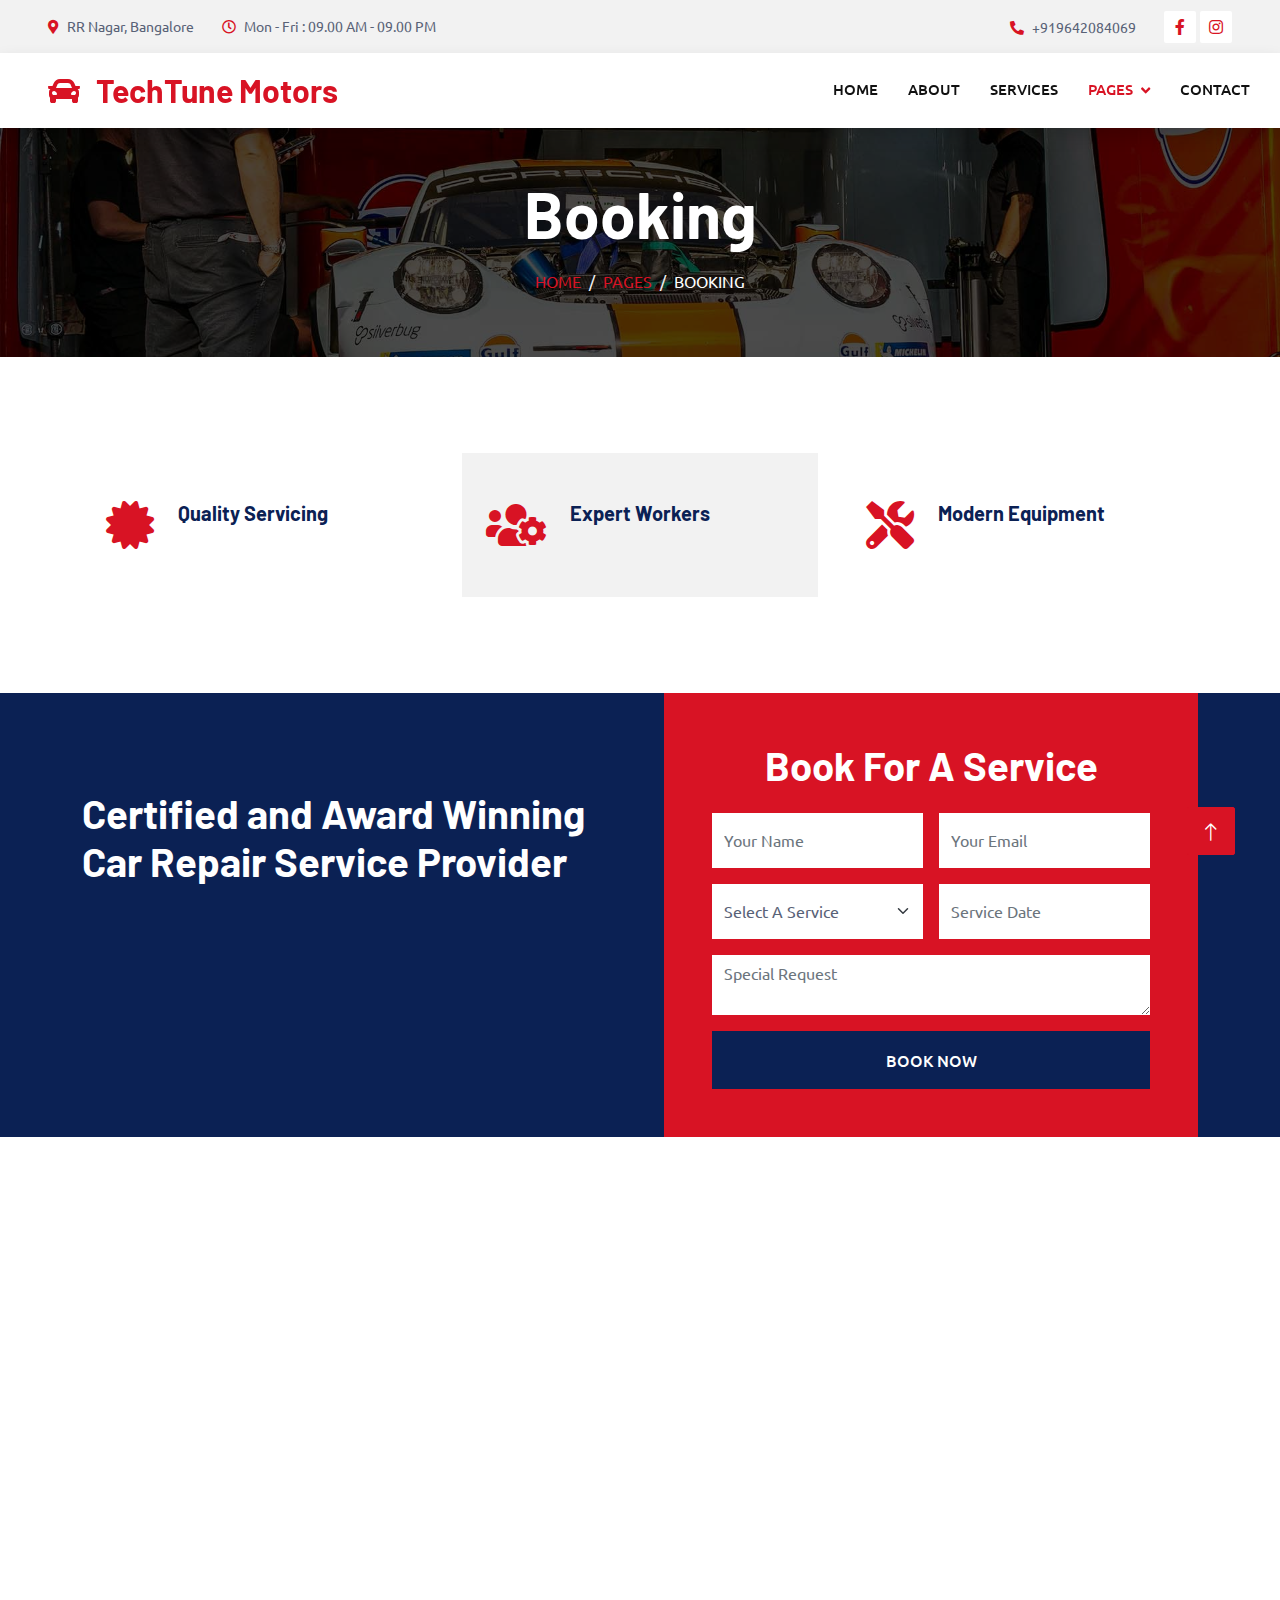
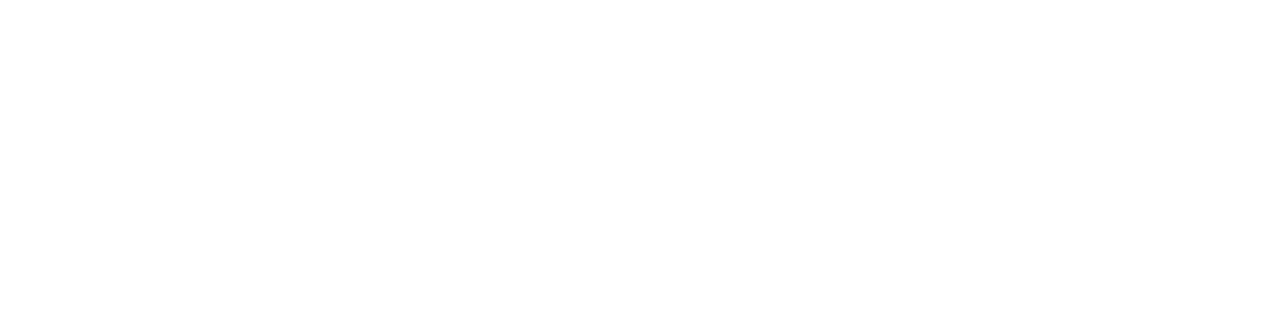
<file: booking.html>
<!DOCTYPE html>
<html lang="en">

<head>
    <meta charset="utf-8">
    <title>TechTune Motors</title>
    <meta content="width=device-width, initial-scale=1.0" name="viewport">
    <meta content="" name="keywords">
    <meta content="" name="description">

    <!-- Favicon -->
    <link href="img/favicon.ico" rel="icon">

    <!-- Google Web Fonts -->
    <link rel="preconnect" href="https://fonts.googleapis.com">
    <link rel="preconnect" href="https://fonts.gstatic.com" crossorigin>
    <link href="https://fonts.googleapis.com/css2?family=Barlow:wght@600;700&family=Ubuntu:wght@400;500&display=swap" rel="stylesheet"> 

    <!-- Icon Font Stylesheet -->
    <link href="https://cdnjs.cloudflare.com/ajax/libs/font-awesome/5.10.0/css/all.min.css" rel="stylesheet">
    <link href="https://cdn.jsdelivr.net/npm/bootstrap-icons@1.4.1/font/bootstrap-icons.css" rel="stylesheet">

    <!-- Libraries Stylesheet -->
    <link href="lib/animate/animate.min.css" rel="stylesheet">
    <link href="lib/owlcarousel/assets/owl.carousel.min.css" rel="stylesheet">
    <link href="lib/tempusdominus/css/tempusdominus-bootstrap-4.min.css" rel="stylesheet" />

    <!-- Customized Bootstrap Stylesheet -->
    <link href="css/bootstrap.min.css" rel="stylesheet">

    <!-- Template Stylesheet -->
    <link href="css/style.css" rel="stylesheet">
</head>

<body>
    <!-- Spinner Start -->
    <div id="spinner" class="show bg-white position-fixed translate-middle w-100 vh-100 top-50 start-50 d-flex align-items-center justify-content-center">
        <div class="spinner-border text-primary" style="width: 3rem; height: 3rem;" role="status">
            <span class="sr-only">Loading...</span>
        </div>
    </div>
    <!-- Spinner End -->


    <!-- Topbar Start -->
    <div class="container-fluid bg-light p-0">
        <div class="row gx-0 d-none d-lg-flex">
            <div class="col-lg-7 px-5 text-start">
                <div class="h-100 d-inline-flex align-items-center py-3 me-4">
                    <small class="fa fa-map-marker-alt text-primary me-2"></small>
                    <small>RR Nagar, Bangalore</small>
                </div>
                <div class="h-100 d-inline-flex align-items-center py-3">
                    <small class="far fa-clock text-primary me-2"></small>
                    <small>Mon - Fri : 09.00 AM - 09.00 PM</small>
                </div>
            </div>
            <div class="col-lg-5 px-5 text-end">
                <div class="h-100 d-inline-flex align-items-center py-3 me-4">
                    <small class="fa fa-phone-alt text-primary me-2"></small>
                    <small>+919642084069</small>
                </div>
                <div class="h-100 d-inline-flex align-items-center">
                    <a class="btn btn-sm-square bg-white text-primary me-1" href=""><i class="fab fa-facebook-f"></i></a>
                    <a class="btn btn-sm-square bg-white text-primary me-0" href=""><i class="fab fa-instagram"></i></a>
                </div>
            </div>
        </div>
    </div>
    <!-- Topbar End -->


    <!-- Navbar Start -->
    <nav class="navbar navbar-expand-lg bg-white navbar-light shadow sticky-top p-0">
        <a href="index.html" class="navbar-brand d-flex align-items-center px-4 px-lg-5">
            <h2 class="m-0 text-primary"><i class="fa fa-car me-3"></i>TechTune Motors</h2>
        </a>
        <button type="button" class="navbar-toggler me-4" data-bs-toggle="collapse" data-bs-target="#navbarCollapse">
            <span class="navbar-toggler-icon"></span>
        </button>
        <div class="collapse navbar-collapse" id="navbarCollapse">
            <div class="navbar-nav ms-auto p-4 p-lg-0">
                <a href="index.html" class="nav-item nav-link">Home</a>
                <a href="about.html" class="nav-item nav-link">About</a>
                <a href="service.html" class="nav-item nav-link">Services</a>
                <div class="nav-item dropdown">
                    <a href="#" class="nav-link dropdown-toggle active" data-bs-toggle="dropdown">Pages</a>
                    <div class="dropdown-menu fade-up m-0">
                        <a href="booking.html" class="dropdown-item active">Booking</a>
                        <a href="team.html" class="dropdown-item">Technicians</a>
                        <a href="testimonial.html" class="dropdown-item">Testimonial</a>
                        <a href="404.html" class="dropdown-item">404 Page</a>
                    </div>
                </div>
                <a href="contact.html" class="nav-item nav-link">Contact</a>
            </div>
        </div>
    </nav>
    <!-- Navbar End -->


    <!-- Page Header Start -->
    <div class="container-fluid page-header mb-5 p-0" style="background-image: url(img/carousel-bg-1.jpg);">
        <div class="container-fluid page-header-inner py-5">
            <div class="container text-center">
                <h1 class="display-3 text-white mb-3 animated slideInDown">Booking</h1>
                <nav aria-label="breadcrumb">
                    <ol class="breadcrumb justify-content-center text-uppercase">
                        <li class="breadcrumb-item"><a href="#">Home</a></li>
                        <li class="breadcrumb-item"><a href="#">Pages</a></li>
                        <li class="breadcrumb-item text-white active" aria-current="page">Booking</li>
                    </ol>
                </nav>
            </div>
        </div>
    </div>
    <!-- Page Header End -->


    <!-- Service Start -->
    <div class="container-xxl py-5">
        <div class="container">
            <div class="row g-4">
                <div class="col-lg-4 col-md-6 wow fadeInUp" data-wow-delay="0.1s">
                    <div class="d-flex py-5 px-4">
                        <i class="fa fa-certificate fa-3x text-primary flex-shrink-0"></i>
                        <div class="ps-4">
                            <h5 class="mb-3">Quality Servicing</h5>
                        </div>
                    </div>
                </div>
                <div class="col-lg-4 col-md-6 wow fadeInUp" data-wow-delay="0.3s">
                    <div class="d-flex bg-light py-5 px-4">
                        <i class="fa fa-users-cog fa-3x text-primary flex-shrink-0"></i>
                        <div class="ps-4">
                            <h5 class="mb-3">Expert Workers</h5>
                        </div>
                    </div>
                </div>
                <div class="col-lg-4 col-md-6 wow fadeInUp" data-wow-delay="0.5s">
                    <div class="d-flex py-5 px-4">
                        <i class="fa fa-tools fa-3x text-primary flex-shrink-0"></i>
                        <div class="ps-4">
                            <h5 class="mb-3">Modern Equipment</h5>
                        </div>
                    </div>
                </div>
            </div>
        </div>
    </div>
    <!-- Service End -->


    <!-- Booking Start -->
    <div class="container-fluid bg-secondary booking my-5 wow fadeInUp" data-wow-delay="0.1s">
        <div class="container">
            <div class="row gx-5">
                <div class="col-lg-6 py-5">
                    <div class="py-5">
                        <h1 class="text-white mb-4">Certified and Award Winning Car Repair Service Provider</h1>
                    </div>
                </div>
                <div class="col-lg-6">
                    <div class="bg-primary h-100 d-flex flex-column justify-content-center text-center p-5 wow zoomIn" data-wow-delay="0.6s">
                        <h1 class="text-white mb-4">Book For A Service</h1>
                        <form>
                            <div class="row g-3">
                                <div class="col-12 col-sm-6">
                                    <input type="text" class="form-control border-0" placeholder="Your Name" style="height: 55px;">
                                </div>
                                <div class="col-12 col-sm-6">
                                    <input type="email" class="form-control border-0" placeholder="Your Email" style="height: 55px;">
                                </div>
                                <div class="col-12 col-sm-6">
                                    <select class="form-select border-0" style="height: 55px;">
                                        <option selected>Select A Service</option>
                                        <option value="1">RR Nagar</option>
                                        <option value="2">Malleshwaram</option>
                                        <option value="3">JP Nagar</option>
                                    </select>
                                </div>
                                <div class="col-12 col-sm-6">
                                    <div class="date" id="date1" data-target-input="nearest">
                                        <input type="text"
                                            class="form-control border-0 datetimepicker-input"
                                            placeholder="Service Date" data-target="#date1" data-toggle="datetimepicker" style="height: 55px;">
                                    </div>
                                </div>
                                <div class="col-12">
                                    <textarea class="form-control border-0" placeholder="Special Request"></textarea>
                                </div>
                                <div class="col-12">
                                    <button class="btn btn-secondary w-100 py-3" type="submit">Book Now</button>
                                </div>
                            </div>
                        </form>
                    </div>
                </div>
            </div>
        </div>
    </div>
    <!-- Booking End -->


    <!-- Call To Action Start -->
    <div class="container-xxl py-5 wow fadeInUp" data-wow-delay="0.1s">
        <div class="container">
            <div class="row g-4">
                <div class="col-lg-8 col-md-6">
                    <h6 class="text-primary text-uppercase">// Call To Action //</h6>
                    <h1 class="mb-4">Have Any Pre Booking Question?</h1>
                </div>
                <div class="col-lg-4 col-md-6">
                    <div class="bg-primary d-flex flex-column justify-content-center text-center h-100 p-4">
                        <h3 class="text-white mb-4"><i class="fa fa-phone-alt me-3"></i>+919642084069</h3>
                        <a href="" class="btn btn-secondary py-3 px-5">Contact Us<i class="fa fa-arrow-right ms-3"></i></a>
                    </div>
                </div>
            </div>
        </div>
    </div>
    <!-- Call To Action End -->


    <!-- Footer Start -->
    <div class="container-fluid bg-dark text-light footer pt-5 mt-5 wow fadeIn" data-wow-delay="0.1s">
        <div class="container py-5">
            <div class="row g-5">
                <div class="col-lg-3 col-md-6">
                    <h4 class="text-light mb-4">Address</h4>
                    <p class="mb-2"><i class="fa fa-map-marker-alt me-3"></i>RR Nagar, Bangalore</p>
                    <p class="mb-2"><i class="fa fa-phone-alt me-3"></i>+91 9642084069</p>
                    <p class="mb-2"><i class="fa fa-envelope me-3"></i>shwethabraj20@gmail.com</p>
                    <div class="d-flex pt-2">
                        <a class="btn btn-outline-light btn-social" href=""><i class="fab fa-facebook-f"></i></a>
                        <a class="btn btn-outline-light btn-social" href=""><i class="fab fa-instagram"></i></a>
                    </div>
                </div>
                <div class="col-lg-3 col-md-6">
                    <h4 class="text-light mb-4">Opening Hours</h4>
                    <h6 class="text-light">Monday - Friday:</h6>
                    <p class="mb-4">09.00 AM - 09.00 PM</p>
                    <h6 class="text-light">Saturday - Sunday:</h6>
                    <p class="mb-0">09.00 AM - 12.00 PM</p>
                </div>
                <div class="col-lg-3 col-md-6">
                    <h4 class="text-light mb-4">Services</h4>
                    <a class="btn btn-link" href="">Diagnostic Test</a>
                    <a class="btn btn-link" href="">Engine Servicing</a>
                    <a class="btn btn-link" href="">Tires Replacement</a>
                    <a class="btn btn-link" href="">Oil Changing</a>
                    <a class="btn btn-link" href="">Vacuam Cleaning</a>
                </div>
                
            </div>
        </div>
        <div class="container">
            <div class="copyright">
                <div class="row">
                    <div class="col-md-6 text-center text-md-start mb-3 mb-md-0">
                        &copy; <a class="border-bottom" href="shwethabraj20@gmail.com">TechTune Motors</a>, All Right Reserved.

                        
                    </div>
                    <div class="col-md-6 text-center text-md-end">
                        <div class="footer-menu">
                            <a href="">Home</a>
                           
                        </div>
                    </div>
                </div>
            </div>
        </div>
    </div>
    <!-- Footer End -->


    <!-- Back to Top -->
    <a href="#" class="btn btn-lg btn-primary btn-lg-square back-to-top"><i class="bi bi-arrow-up"></i></a>


    <!-- JavaScript Libraries -->
    <script src="https://code.jquery.com/jquery-3.4.1.min.js"></script>
    <script src="https://cdn.jsdelivr.net/npm/bootstrap@5.0.0/dist/js/bootstrap.bundle.min.js"></script>
    <script src="lib/wow/wow.min.js"></script>
    <script src="lib/easing/easing.min.js"></script>
    <script src="lib/waypoints/waypoints.min.js"></script>
    <script src="lib/counterup/counterup.min.js"></script>
    <script src="lib/owlcarousel/owl.carousel.min.js"></script>
    <script src="lib/tempusdominus/js/moment.min.js"></script>
    <script src="lib/tempusdominus/js/moment-timezone.min.js"></script>
    <script src="lib/tempusdominus/js/tempusdominus-bootstrap-4.min.js"></script>

    <!-- Template Javascript -->
    <script src="js/main.js"></script>
</body>

</html>
</file>
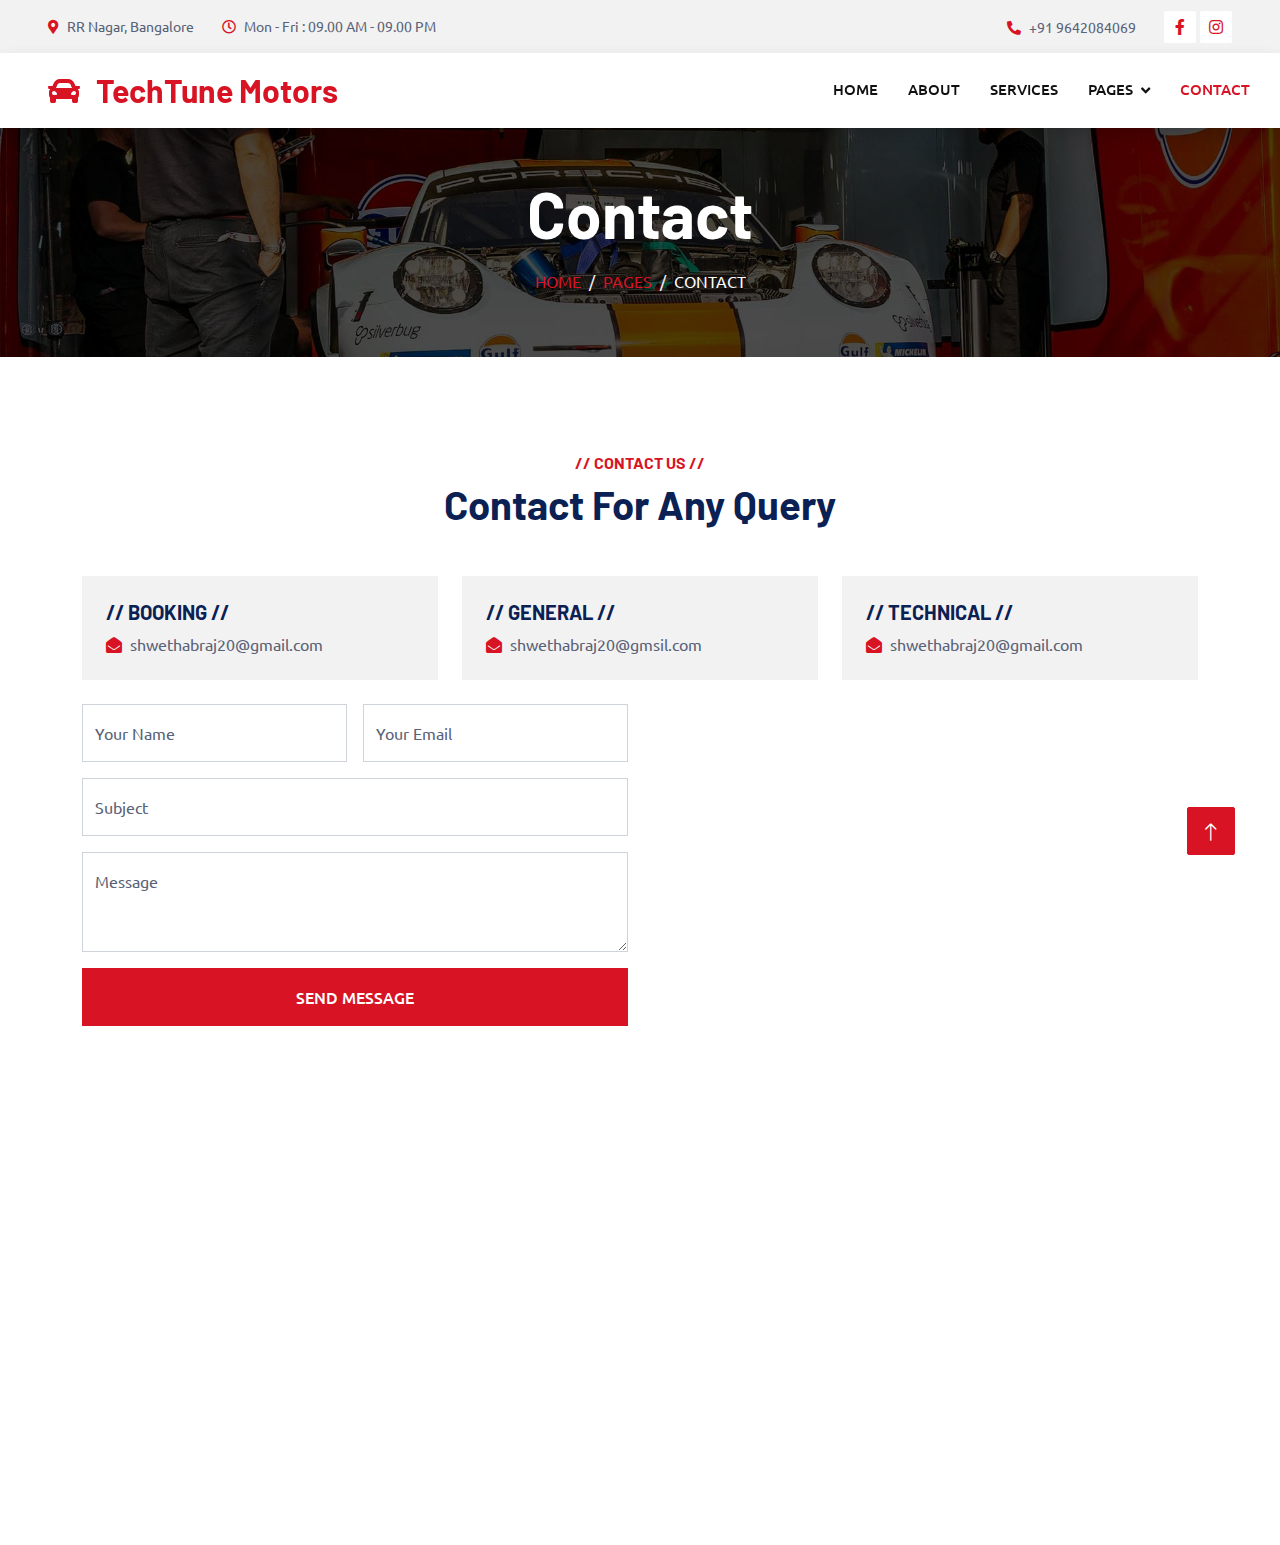
<file: contact.html>
<!DOCTYPE html>
<html lang="en">

<head>
    <meta charset="utf-8">
    <title>TechTune Motors</title>
    <meta content="width=device-width, initial-scale=1.0" name="viewport">
    <meta content="" name="keywords">
    <meta content="" name="description">

    <!-- Favicon -->
    <link href="img/favicon.ico" rel="icon">

    <!-- Google Web Fonts -->
    <link rel="preconnect" href="https://fonts.googleapis.com">
    <link rel="preconnect" href="https://fonts.gstatic.com" crossorigin>
    <link href="https://fonts.googleapis.com/css2?family=Barlow:wght@600;700&family=Ubuntu:wght@400;500&display=swap" rel="stylesheet"> 

    <!-- Icon Font Stylesheet -->
    <link href="https://cdnjs.cloudflare.com/ajax/libs/font-awesome/5.10.0/css/all.min.css" rel="stylesheet">
    <link href="https://cdn.jsdelivr.net/npm/bootstrap-icons@1.4.1/font/bootstrap-icons.css" rel="stylesheet">

    <!-- Libraries Stylesheet -->
    <link href="lib/animate/animate.min.css" rel="stylesheet">
    <link href="lib/owlcarousel/assets/owl.carousel.min.css" rel="stylesheet">
    <link href="lib/tempusdominus/css/tempusdominus-bootstrap-4.min.css" rel="stylesheet" />

    <!-- Customized Bootstrap Stylesheet -->
    <link href="css/bootstrap.min.css" rel="stylesheet">

    <!-- Template Stylesheet -->
    <link href="css/style.css" rel="stylesheet">
</head>

<body>
    <!-- Spinner Start -->
    <div id="spinner" class="show bg-white position-fixed translate-middle w-100 vh-100 top-50 start-50 d-flex align-items-center justify-content-center">
        <div class="spinner-border text-primary" style="width: 3rem; height: 3rem;" role="status">
            <span class="sr-only">Loading...</span>
        </div>
    </div>
    <!-- Spinner End -->


    <!-- Topbar Start -->
    <div class="container-fluid bg-light p-0">
        <div class="row gx-0 d-none d-lg-flex">
            <div class="col-lg-7 px-5 text-start">
                <div class="h-100 d-inline-flex align-items-center py-3 me-4">
                    <small class="fa fa-map-marker-alt text-primary me-2"></small>
                    <small>RR Nagar, Bangalore</small>
                </div>
                <div class="h-100 d-inline-flex align-items-center py-3">
                    <small class="far fa-clock text-primary me-2"></small>
                    <small>Mon - Fri : 09.00 AM - 09.00 PM</small>
                </div>
            </div>
            <div class="col-lg-5 px-5 text-end">
                <div class="h-100 d-inline-flex align-items-center py-3 me-4">
                    <small class="fa fa-phone-alt text-primary me-2"></small>
                    <small>+91 9642084069</small>
                </div>
                <div class="h-100 d-inline-flex align-items-center">
                    <a class="btn btn-sm-square bg-white text-primary me-1" href=""><i class="fab fa-facebook-f"></i></a>
                    <a class="btn btn-sm-square bg-white text-primary me-0" href=""><i class="fab fa-instagram"></i></a>
                </div>
            </div>
        </div>
    </div>
    <!-- Topbar End -->


    <!-- Navbar Start -->
    <nav class="navbar navbar-expand-lg bg-white navbar-light shadow sticky-top p-0">
        <a href="index.html" class="navbar-brand d-flex align-items-center px-4 px-lg-5">
            <h2 class="m-0 text-primary"><i class="fa fa-car me-3"></i>TechTune Motors</h2>
        </a>
        <button type="button" class="navbar-toggler me-4" data-bs-toggle="collapse" data-bs-target="#navbarCollapse">
            <span class="navbar-toggler-icon"></span>
        </button>
        <div class="collapse navbar-collapse" id="navbarCollapse">
            <div class="navbar-nav ms-auto p-4 p-lg-0">
                <a href="index.html" class="nav-item nav-link">Home</a>
                <a href="about.html" class="nav-item nav-link">About</a>
                <a href="service.html" class="nav-item nav-link">Services</a>
                <div class="nav-item dropdown">
                    <a href="#" class="nav-link dropdown-toggle" data-bs-toggle="dropdown">Pages</a>
                    <div class="dropdown-menu fade-up m-0">
                        <a href="booking.html" class="dropdown-item">Booking</a>
                        <a href="team.html" class="dropdown-item">Technicians</a>
                        <a href="testimonial.html" class="dropdown-item">Testimonial</a>
                        <a href="404.html" class="dropdown-item">404 Page</a>
                    </div>
                </div>
                <a href="contact.html" class="nav-item nav-link active">Contact</a>
            </div>
        </div>
    </nav>
    <!-- Navbar End -->


    <!-- Page Header Start -->
    <div class="container-fluid page-header mb-5 p-0" style="background-image: url(img/carousel-bg-1.jpg);">
        <div class="container-fluid page-header-inner py-5">
            <div class="container text-center">
                <h1 class="display-3 text-white mb-3 animated slideInDown">Contact</h1>
                <nav aria-label="breadcrumb">
                    <ol class="breadcrumb justify-content-center text-uppercase">
                        <li class="breadcrumb-item"><a href="#">Home</a></li>
                        <li class="breadcrumb-item"><a href="#">Pages</a></li>
                        <li class="breadcrumb-item text-white active" aria-current="page">Contact</li>
                    </ol>
                </nav>
            </div>
        </div>
    </div>
    <!-- Page Header End -->


    <!-- Contact Start -->
    <div class="container-xxl py-5">
        <div class="container">
            <div class="text-center wow fadeInUp" data-wow-delay="0.1s">
                <h6 class="text-primary text-uppercase">// Contact Us //</h6>
                <h1 class="mb-5">Contact For Any Query</h1>
            </div>
            <div class="row g-4">
                <div class="col-12">
                    <div class="row gy-4">
                        <div class="col-md-4">
                            <div class="bg-light d-flex flex-column justify-content-center p-4">
                                <h5 class="text-uppercase">// Booking //</h5>
                                <p class="m-0"><i class="fa fa-envelope-open text-primary me-2"></i>shwethabraj20@gmail.com</p>
                            </div>
                        </div>
                        <div class="col-md-4">
                            <div class="bg-light d-flex flex-column justify-content-center p-4">
                                <h5 class="text-uppercase">// General //</h5>
                                <p class="m-0"><i class="fa fa-envelope-open text-primary me-2"></i>shwethabraj20@gmsil.com</p>
                            </div>
                        </div>
                        <div class="col-md-4">
                            <div class="bg-light d-flex flex-column justify-content-center p-4">
                                <h5 class="text-uppercase">// Technical //</h5>
                                <p class="m-0"><i class="fa fa-envelope-open text-primary me-2"></i>shwethabraj20@gmail.com</p>
                            </div>
                        </div>
                    </div>
                </div>
                
                <div class="col-md-6">
                    <div class="wow fadeInUp" data-wow-delay="0.2s">
                        <form>
                            <div class="row g-3">
                                <div class="col-md-6">
                                    <div class="form-floating">
                                        <input type="text" class="form-control" id="name" placeholder="Your Name">
                                        <label for="name">Your Name</label>
                                    </div>
                                </div>
                                <div class="col-md-6">
                                    <div class="form-floating">
                                        <input type="email" class="form-control" id="email" placeholder="Your Email">
                                        <label for="email">Your Email</label>
                                    </div>
                                </div>
                                <div class="col-12">
                                    <div class="form-floating">
                                        <input type="text" class="form-control" id="subject" placeholder="Subject">
                                        <label for="subject">Subject</label>
                                    </div>
                                </div>
                                <div class="col-12">
                                    <div class="form-floating">
                                        <textarea class="form-control" placeholder="Leave a message here" id="message" style="height: 100px"></textarea>
                                        <label for="message">Message</label>
                                    </div>
                                </div>
                                <div class="col-12">
                                    <button class="btn btn-primary w-100 py-3" type="submit">Send Message</button>
                                </div>
                            </div>
                        </form>
                    </div>
                </div>
            </div>
        </div>
    </div>
    <!-- Contact End -->


    <!-- Footer Start -->
    <div class="container-fluid bg-dark text-light footer pt-5 mt-5 wow fadeIn" data-wow-delay="0.1s">
        <div class="container py-5">
            <div class="row g-5">
                <div class="col-lg-3 col-md-6">
                    <h4 class="text-light mb-4">Address</h4>
                    <p class="mb-2"><i class="fa fa-map-marker-alt me-3"></i>RR Nagar, Bangalore</p>
                    <p class="mb-2"><i class="fa fa-phone-alt me-3"></i>+91 9642084069</p>
                    <p class="mb-2"><i class="fa fa-envelope me-3"></i>shwethabraj20@gmail.com</p>
                    <div class="d-flex pt-2">
                        <a class="btn btn-outline-light btn-social" href=""><i class="fab fa-facebook-f"></i></a>
                        <a class="btn btn-outline-light btn-social" href=""><i class="fab fa-instagram"></i></a>
                    </div>
                </div>
                <div class="col-lg-3 col-md-6">
                    <h4 class="text-light mb-4">Opening Hours</h4>
                    <h6 class="text-light">Monday - Friday:</h6>
                    <p class="mb-4">09.00 AM - 09.00 PM</p>
                    <h6 class="text-light">Saturday - Sunday:</h6>
                    <p class="mb-0">09.00 AM - 12.00 PM</p>
                </div>
                <div class="col-lg-3 col-md-6">
                    <h4 class="text-light mb-4">Services</h4>
                    <a class="btn btn-link" href="">Diagnostic Test</a>
                    <a class="btn btn-link" href="">Engine Servicing</a>
                    <a class="btn btn-link" href="">Tires Replacement</a>
                    <a class="btn btn-link" href="">Oil Changing</a>
                    <a class="btn btn-link" href="">Vacuam Cleaning</a>
                </div>
               
            </div>
        </div>
        <div class="container">
            <div class="copyright">
                <div class="row">
                    <div class="col-md-6 text-center text-md-start mb-3 mb-md-0">
                        &copy; <a class="border-bottom" href="shwethabraj20@gmail.com">TechTune Motors</a>, All Right Reserved.

                        
                    </div>
                    <div class="col-md-6 text-center text-md-end">
                        <div class="footer-menu">
                            <a href="">Home</a>
                            <a href="">Cookies</a>
                            <a href="">Help</a>
                            <a href="">FAQs</a>
                        </div>
                    </div>
                </div>
            </div>
        </div>
    </div>
    <!-- Footer End -->


    <!-- Back to Top -->
    <a href="#" class="btn btn-lg btn-primary btn-lg-square back-to-top"><i class="bi bi-arrow-up"></i></a>


    <!-- JavaScript Libraries -->
    <script src="https://code.jquery.com/jquery-3.4.1.min.js"></script>
    <script src="https://cdn.jsdelivr.net/npm/bootstrap@5.0.0/dist/js/bootstrap.bundle.min.js"></script>
    <script src="lib/wow/wow.min.js"></script>
    <script src="lib/easing/easing.min.js"></script>
    <script src="lib/waypoints/waypoints.min.js"></script>
    <script src="lib/counterup/counterup.min.js"></script>
    <script src="lib/owlcarousel/owl.carousel.min.js"></script>
    <script src="lib/tempusdominus/js/moment.min.js"></script>
    <script src="lib/tempusdominus/js/moment-timezone.min.js"></script>
    <script src="lib/tempusdominus/js/tempusdominus-bootstrap-4.min.js"></script>

    <!-- Template Javascript -->
    <script src="js/main.js"></script>
</body>

</html>
</file>
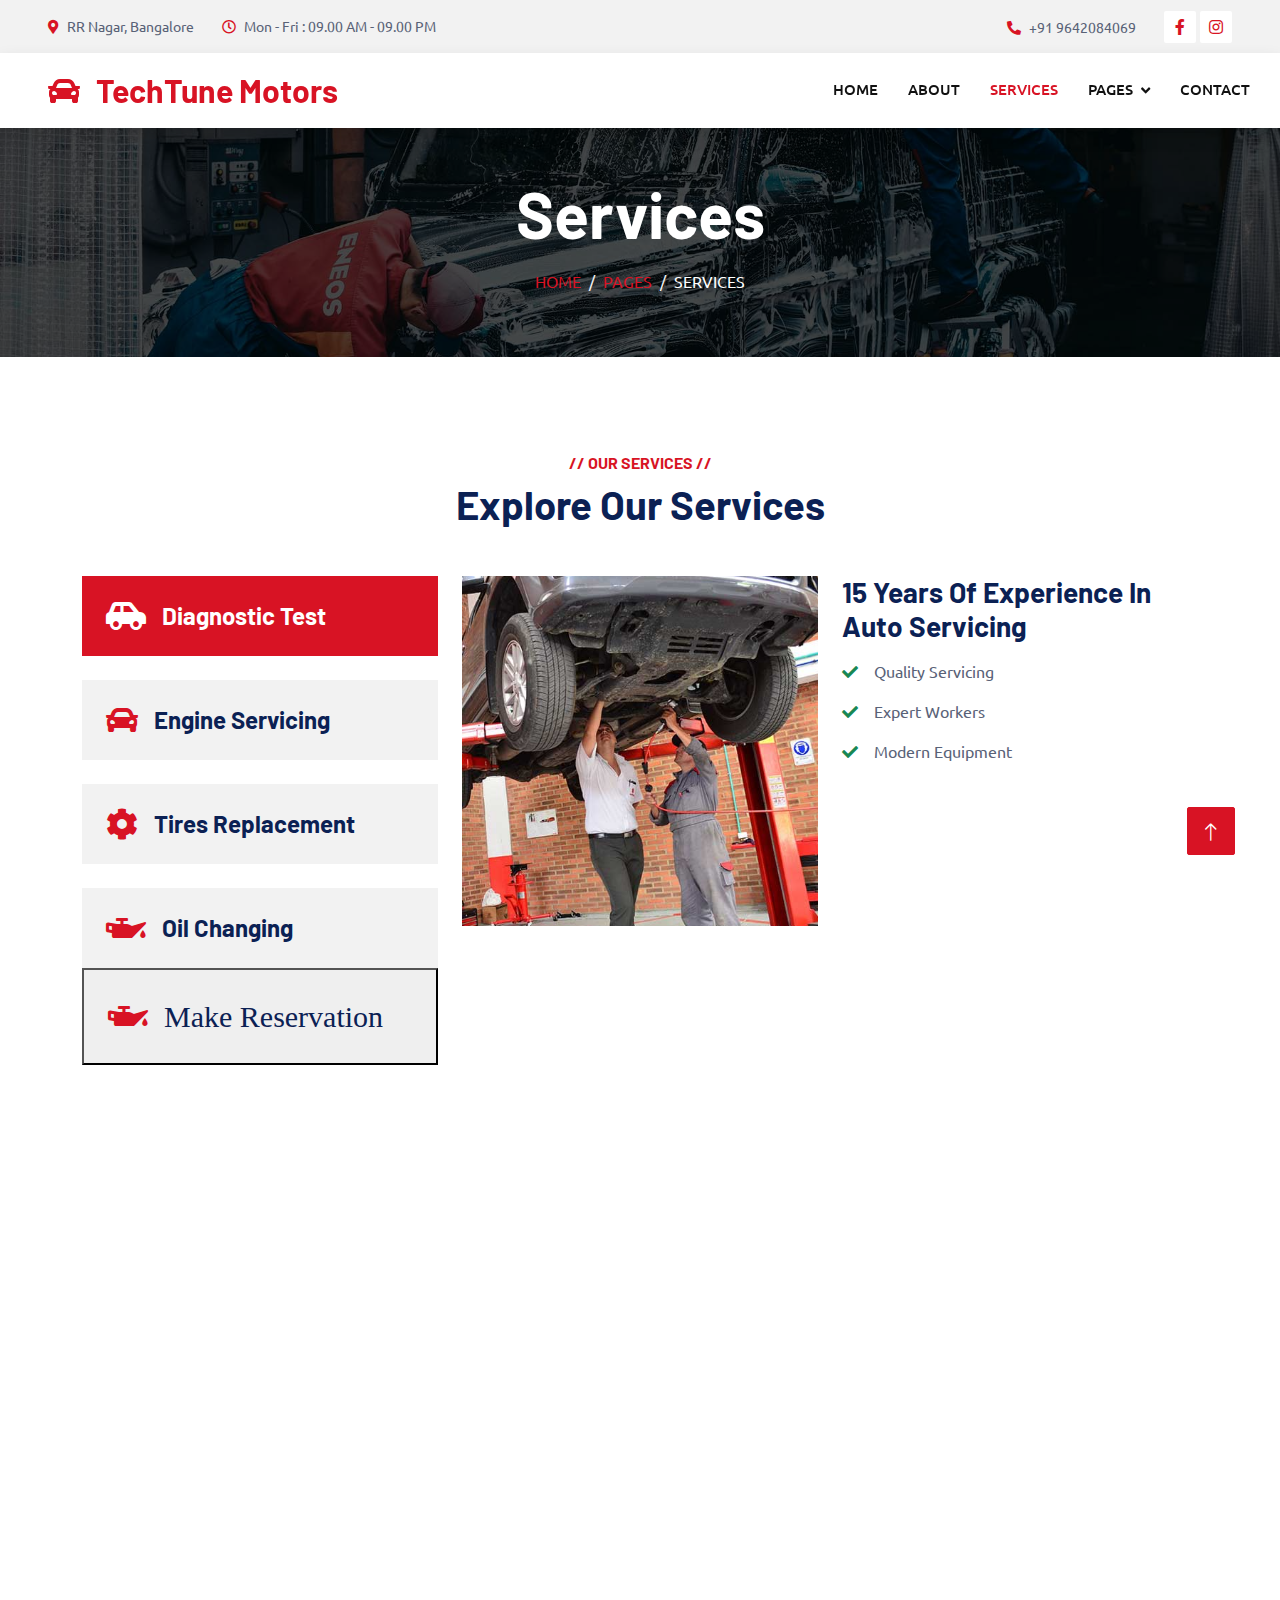
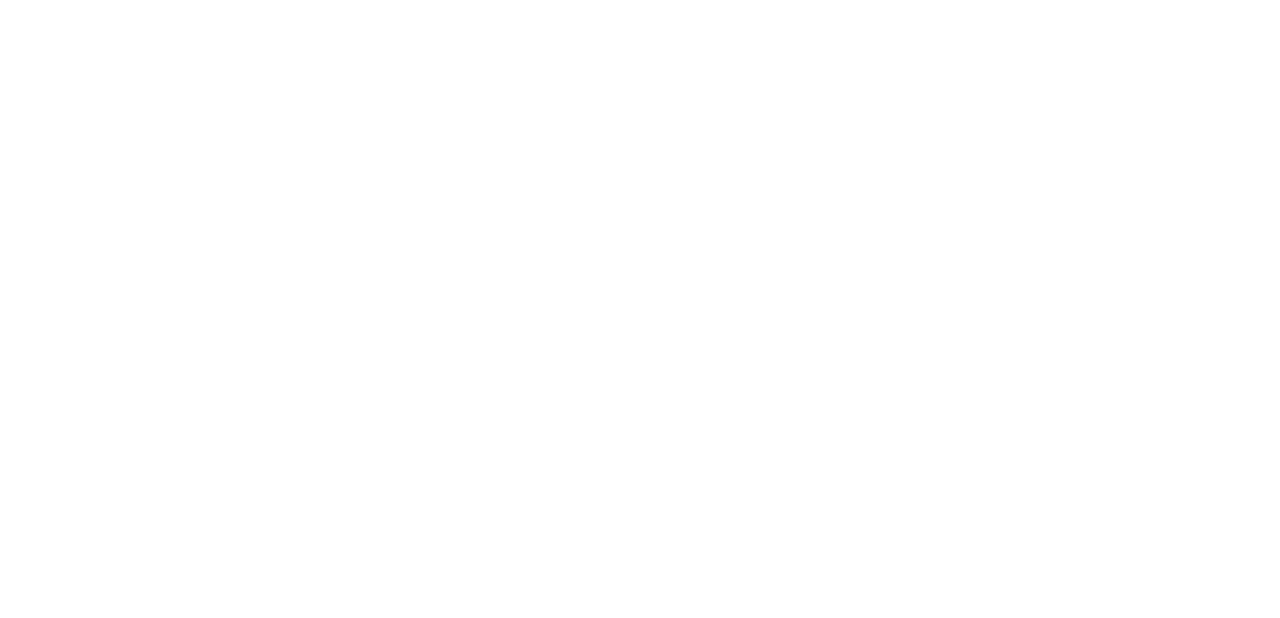
<file: service.html>
<!DOCTYPE html>
<html lang="en">

<head>
    <meta charset="utf-8">
    <title>TechTune Motors</title>
    <meta content="width=device-width, initial-scale=1.0" name="viewport">
    <meta content="" name="keywords">
    <meta content="" name="description">

    <!-- Favicon -->
    <link href="img/favicon.ico" rel="icon">

    <!-- Google Web Fonts -->
    <link rel="preconnect" href="https://fonts.googleapis.com">
    <link rel="preconnect" href="https://fonts.gstatic.com" crossorigin>
    <link href="https://fonts.googleapis.com/css2?family=Barlow:wght@600;700&family=Ubuntu:wght@400;500&display=swap"
        rel="stylesheet">

    <!-- Icon Font Stylesheet -->
    <link href="https://cdnjs.cloudflare.com/ajax/libs/font-awesome/5.10.0/css/all.min.css" rel="stylesheet">
    <link href="https://cdn.jsdelivr.net/npm/bootstrap-icons@1.4.1/font/bootstrap-icons.css" rel="stylesheet">

    <!-- Libraries Stylesheet -->
    <link href="lib/animate/animate.min.css" rel="stylesheet">
    <link href="lib/owlcarousel/assets/owl.carousel.min.css" rel="stylesheet">
    <link href="lib/tempusdominus/css/tempusdominus-bootstrap-4.min.css" rel="stylesheet" />

    <!-- Customized Bootstrap Stylesheet -->
    <link href="css/bootstrap.min.css" rel="stylesheet">

    <!-- Template Stylesheet -->
    <link href="css/style.css" rel="stylesheet">
</head>

<body>
    <!-- Spinner Start -->
    <div id="spinner"
        class="show bg-white position-fixed translate-middle w-100 vh-100 top-50 start-50 d-flex align-items-center justify-content-center">
        <div class="spinner-border text-primary" style="width: 3rem; height: 3rem;" role="status">
            <span class="sr-only">Loading...</span>
        </div>
    </div>
    <!-- Spinner End -->


    <!-- Topbar Start -->
    <div class="container-fluid bg-light p-0">
        <div class="row gx-0 d-none d-lg-flex">
            <div class="col-lg-7 px-5 text-start">
                <div class="h-100 d-inline-flex align-items-center py-3 me-4">
                    <small class="fa fa-map-marker-alt text-primary me-2"></small>
                    <small> RR Nagar, Bangalore</small>
                </div>
                <div class="h-100 d-inline-flex align-items-center py-3">
                    <small class="far fa-clock text-primary me-2"></small>
                    <small>Mon - Fri : 09.00 AM - 09.00 PM</small>
                </div>
            </div>
            <div class="col-lg-5 px-5 text-end">
                <div class="h-100 d-inline-flex align-items-center py-3 me-4">
                    <small class="fa fa-phone-alt text-primary me-2"></small>
                    <small>+91 9642084069</small>
                </div>
                <div class="h-100 d-inline-flex align-items-center">
                    <a class="btn btn-sm-square bg-white text-primary me-1" href=""><i
                            class="fab fa-facebook-f"></i></a>

                    <a class="btn btn-sm-square bg-white text-primary me-0" href=""><i class="fab fa-instagram"></i></a>
                </div>
            </div>
        </div>
    </div>
    <!-- Topbar End -->


    <!-- Navbar Start -->
    <nav class="navbar navbar-expand-lg bg-white navbar-light shadow sticky-top p-0">
        <a href="index.html" class="navbar-brand d-flex align-items-center px-4 px-lg-5">
            <h2 class="m-0 text-primary"><i class="fa fa-car me-3"></i>TechTune Motors</h2>
        </a>
        <button type="button" class="navbar-toggler me-4" data-bs-toggle="collapse" data-bs-target="#navbarCollapse">
            <span class="navbar-toggler-icon"></span>
        </button>
        <div class="collapse navbar-collapse" id="navbarCollapse">
            <div class="navbar-nav ms-auto p-4 p-lg-0">
                <a href="index.html" class="nav-item nav-link">Home</a>
                <a href="about.html" class="nav-item nav-link">About</a>
                <a href="service.html" class="nav-item nav-link active">Services</a>
                <div class="nav-item dropdown">
                    <a href="#" class="nav-link dropdown-toggle" data-bs-toggle="dropdown">Pages</a>
                    <div class="dropdown-menu fade-up m-0">
                        <a href="booking.html" class="dropdown-item">Booking</a>
                        <a href="team.html" class="dropdown-item">Technicians</a>
                        <a href="testimonial.html" class="dropdown-item">Testimonial</a>
                        <a href="404.html" class="dropdown-item">404 Page</a>
                    </div>
                </div>
                <a href="contact.html" class="nav-item nav-link">Contact</a>
            </div>
        </div>
    </nav>
    <!-- Navbar End -->


    <!-- Page Header Start -->
    <div class="container-fluid page-header mb-5 p-0" style="background-image: url(img/carousel-bg-2.jpg);">
        <div class="container-fluid page-header-inner py-5">
            <div class="container text-center">
                <h1 class="display-3 text-white mb-3 animated slideInDown">Services</h1>
                <nav aria-label="breadcrumb">
                    <ol class="breadcrumb justify-content-center text-uppercase">
                        <li class="breadcrumb-item"><a href="#">Home</a></li>
                        <li class="breadcrumb-item"><a href="#">Pages</a></li>
                        <li class="breadcrumb-item text-white active" aria-current="page">Services</li>
                    </ol>
                </nav>
            </div>
        </div>
    </div>
    <!-- Page Header End -->


    <!-- Service Start -->
    <div class="container-xxl service py-5">
        <div class="container">
            <div class="text-center wow fadeInUp" data-wow-delay="0.1s">
                <h6 class="text-primary text-uppercase">// Our Services //</h6>
                <h1 class="mb-5">Explore Our Services</h1>
            </div>
            <div class="row g-4 wow fadeInUp" data-wow-delay="0.3s">
                <div class="col-lg-4">
                    <div class="nav w-100 nav-pills me-4">
                        <button class="nav-link w-100 d-flex align-items-center text-start p-4 mb-4 active"
                            data-bs-toggle="pill" data-bs-target="#tab-pane-1" type="button">
                            <i class="fa fa-car-side fa-2x me-3"></i>
                            <h4 class="m-0">Diagnostic Test</h4>
                        </button>
                        <button class="nav-link w-100 d-flex align-items-center text-start p-4 mb-4"
                            data-bs-toggle="pill" data-bs-target="#tab-pane-2" type="button">
                            <i class="fa fa-car fa-2x me-3"></i>
                            <h4 class="m-0">Engine Servicing</h4>
                        </button>
                        <button class="nav-link w-100 d-flex align-items-center text-start p-4 mb-4"
                            data-bs-toggle="pill" data-bs-target="#tab-pane-3" type="button">
                            <i class="fa fa-cog fa-2x me-3"></i>
                            <h4 class="m-0">Tires Replacement</h4>
                        </button>
                        <button class="nav-link w-100 d-flex align-items-center text-start p-4 mb-0"
                            data-bs-toggle="pill" data-bs-target="#tab-pane-4" type="button">
                            <i class="fa fa-oil-can fa-2x me-3"></i>
                            <h4 class="m-0">Oil Changing</h4>
                        </button>
                    </div>
                    <section>
                        <button class="nav-link w-100 d-flex align-items-center text-start p-4 mb-0"
                            data-bs-toggle="pill" data-bs-target="#tab-pane-4" type="button">
                            <i class="fa fa-oil-can fa-2x me-3"></i>
                            <a href="mailto:shwethabraj20@gmail.com">Make Reservation</a>
                    </section>
                </div>
                <div class="col-lg-8">
                    <div class="tab-content w-100">
                        <div class="tab-pane fade show active" id="tab-pane-1">
                            <div class="row g-4">
                                <div class="col-md-6" style="min-height: 350px;">
                                    <div class="position-relative h-100">
                                        <img class="position-absolute img-fluid w-100 h-100" src="img/service-1.jpg"
                                            style="object-fit: cover;" alt="">
                                    </div>
                                </div>
                                <div class="col-md-6">
                                    <h3 class="mb-3">15 Years Of Experience In Auto Servicing</h3>
                                    <p><i class="fa fa-check text-success me-3"></i>Quality Servicing</p>
                                    <p><i class="fa fa-check text-success me-3"></i>Expert Workers</p>
                                    <p><i class="fa fa-check text-success me-3"></i>Modern Equipment</p>
                                </div>
                            </div>
                        </div>
                        <div class="tab-pane fade" id="tab-pane-2">
                            <div class="row g-4">
                                <div class="col-md-6" style="min-height: 350px;">
                                    <div class="position-relative h-100">
                                        <img class="position-absolute img-fluid w-100 h-100" src="img/service-2.jpg"
                                            style="object-fit: cover;" alt="">
                                    </div>
                                </div>
                                <div class="col-md-6">
                                    <h3 class="mb-3">15 Years Of Experience In Auto Servicing</h3>
                                    <p><i class="fa fa-check text-success me-3"></i>Quality Servicing</p>
                                    <p><i class="fa fa-check text-success me-3"></i>Expert Workers</p>
                                    <p><i class="fa fa-check text-success me-3"></i>Modern Equipment</p>
                                </div>
                            </div>
                        </div>
                        <div class="tab-pane fade" id="tab-pane-3">
                            <div class="row g-4">
                                <div class="col-md-6" style="min-height: 350px;">
                                    <div class="position-relative h-100">
                                        <img class="position-absolute img-fluid w-100 h-100" src="img/service-3.jpg"
                                            style="object-fit: cover;" alt="">
                                    </div>
                                </div>
                                <div class="col-md-6">
                                    <h3 class="mb-3">15 Years Of Experience In Auto Servicing</h3>
                                    <p><i class="fa fa-check text-success me-3"></i>Quality Servicing</p>
                                    <p><i class="fa fa-check text-success me-3"></i>Expert Workers</p>
                                    <p><i class="fa fa-check text-success me-3"></i>Modern Equipment</p>
                                </div>
                            </div>
                        </div>
                        <div class="tab-pane fade" id="tab-pane-4">
                            <div class="row g-4">
                                <div class="col-md-6" style="min-height: 350px;">
                                    <div class="position-relative h-100">
                                        <img class="position-absolute img-fluid w-100 h-100" src="img/service-4.jpg"
                                            style="object-fit: cover;" alt="">
                                    </div>
                                </div>
                                <div class="col-md-6">
                                    <h3 class="mb-3">15 Years Of Experience In Auto Servicing</h3>
                                    <p><i class="fa fa-check text-success me-3"></i>Quality Servicing</p>
                                    <p><i class="fa fa-check text-success me-3"></i>Expert Workers</p>
                                    <p><i class="fa fa-check text-success me-3"></i>Modern Equipment</p>
                                </div>
                            </div>
                        </div>
                    </div>
                </div>
            </div>
        </div>
    </div>
    <!-- Service End -->


    <!-- Testimonial Start -->
    <div class="container-xxl py-5 wow fadeInUp" data-wow-delay="0.1s">
        <div class="container">
            <div class="text-center">
                <h6 class="text-primary text-uppercase">// Testimonial //</h6>
                <h1 class="mb-5">Our Clients Say!</h1>
            </div>
            <div class="owl-carousel testimonial-carousel position-relative">
                <div class="testimonial-item text-center">
                    <img class="bg-light rounded-circle p-2 mx-auto mb-3" src="img/testimonial-1.jpg"
                        style="width: 80px; height: 80px;">
                    <h5 class="mb-0">Darshan Kumar V</h5>
                    <p>Lorry Driver</p>
                    <div class="testimonial-text bg-light text-center p-4">
                        <p class="mb-0">I've been taking my vehicles to Jeff's for a number of years and have always had
                            a good experience. Customer service is excellent and they live by the golden rule. Can't
                            recommend them enough!
                    </div>
                </div>
                <div class="testimonial-item text-center">
                    <img class="bg-light rounded-circle p-2 mx-auto mb-3" src="img/testimonial-2.jpg"
                        style="width: 80px; height: 80px;">
                    <h5 class="mb-0">Client Name</h5>
                    <h5 class="mb-0">Manoj </h5>
                    <p>Business Man</p>
                    <div class="testimonial-text bg-light text-center p-4">
                        <p class="mb-0">Recently took my vehicle there for the first time for a water pump replacement.
                            They were very friendly, did a great job, didn't charge me any extra fees above their quote,
                            and got it done on time. Very happy with the experience.

                        </p>
                    </div>
                </div>
                <div class="testimonial-item text-center">
                    <img class="bg-light rounded-circle p-2 mx-auto mb-3" src="img/testimonial-3.jpg"
                        style="width: 80px; height: 80px;">
                    <h5 class="mb-0">Client Name</h5>
                    <p>Profession</p>
                    <div class="testimonial-text bg-light text-center p-4">
                        <p class="mb-0">Tempor erat elitr rebum at clita. Diam dolor diam ipsum sit diam amet diam et
                            eos. Clita erat ipsum et lorem et sit.</p>
                    </div>
                </div>
                <div class="testimonial-item text-center">
                    <img class="bg-light rounded-circle p-2 mx-auto mb-3" src="img/testimonial-4.jpg"
                        style="width: 80px; height: 80px;">
                    <h5 class="mb-0">Likith</h5>
                    <p>Doctor</p>
                    <div class="testimonial-text bg-light text-center p-4">
                        <p class="mb-0">Good, honest mechanics! They always get me in quickly, the prices are great, and
                            the waiting area is really nice and comfy. Definitely the nicest auto shop I’ve ever been
                            to.

                            .</p>
                    </div>
                </div>
            </div>
        </div>
    </div>
    <!-- Testimonial End -->


    <!-- Footer Start -->
    <div class="container-fluid bg-dark text-light footer pt-5 mt-5 wow fadeIn" data-wow-delay="0.1s">
        <div class="container py-5">
            <div class="row g-5">
                <div class="col-lg-3 col-md-6">
                    <h4 class="text-light mb-4">Address</h4>
                    <p class="mb-2"><i class="fa fa-map-marker-alt me-3"></i>RR Nagar, Bangalore</p>
                    <p class="mb-2"><i class="fa fa-phone-alt me-3"></i>+91 9642084069</p>
                    <p class="mb-2"><i class="fa fa-envelope me-3"></i>shwethabraj20@gmail.com</p>
                    <div class="d-flex pt-2">
                        <a class="btn btn-outline-light btn-social" href=""><i class="fab fa-facebook-f"></i></a>
                        <a class="btn btn-outline-light btn-social" href=""><i class="fab fa-instagram"></i></a>
                    </div>
                </div>
                <div class="col-lg-3 col-md-6">
                    <h4 class="text-light mb-4">Opening Hours</h4>
                    <h6 class="text-light">Monday - Friday:</h6>
                    <p class="mb-4">09.00 AM - 09.00 PM</p>
                    <h6 class="text-light">Saturday - Sunday:</h6>
                    <p class="mb-0">09.00 AM - 12.00 PM</p>
                </div>
                <div class="col-lg-3 col-md-6">
                    <h4 class="text-light mb-4">Services</h4>
                    <a class="btn btn-link" href="">Diagnostic Test</a>
                    <a class="btn btn-link" href="">Engine Servicing</a>
                    <a class="btn btn-link" href="">Tires Replacement</a>
                    <a class="btn btn-link" href="">Oil Changing</a>
                    <a class="btn btn-link" href="">Vacuam Cleaning</a>
                </div>

            </div>
        </div>
        <div class="container">
            <div class="copyright">
                <div class="row">
                    <div class="col-md-6 text-center text-md-start mb-3 mb-md-0">
                        &copy; <a class="border-bottom" href="shwethabraj20@gmail.com">TechTune Motors</a>, All Right Reserved.


                    </div>
                    <div class="col-md-6 text-center text-md-end">
                        <div class="footer-menu">
                            <a href="">Home</a>

                        </div>
                    </div>
                </div>
            </div>
        </div>
    </div>
    <!-- Footer End -->


    <!-- Back to Top -->
    <a href="#" class="btn btn-lg btn-primary btn-lg-square back-to-top"><i class="bi bi-arrow-up"></i></a>


    <!-- JavaScript Libraries -->
    <script src="https://code.jquery.com/jquery-3.4.1.min.js"></script>
    <script src="https://cdn.jsdelivr.net/npm/bootstrap@5.0.0/dist/js/bootstrap.bundle.min.js"></script>
    <script src="lib/wow/wow.min.js"></script>
    <script src="lib/easing/easing.min.js"></script>
    <script src="lib/waypoints/waypoints.min.js"></script>
    <script src="lib/counterup/counterup.min.js"></script>
    <script src="lib/owlcarousel/owl.carousel.min.js"></script>
    <script src="lib/tempusdominus/js/moment.min.js"></script>
    <script src="lib/tempusdominus/js/moment-timezone.min.js"></script>
    <script src="lib/tempusdominus/js/tempusdominus-bootstrap-4.min.js"></script>

    <!-- Template Javascript -->
    <script src="js/main.js"></script>
</body>

</html>
</file>
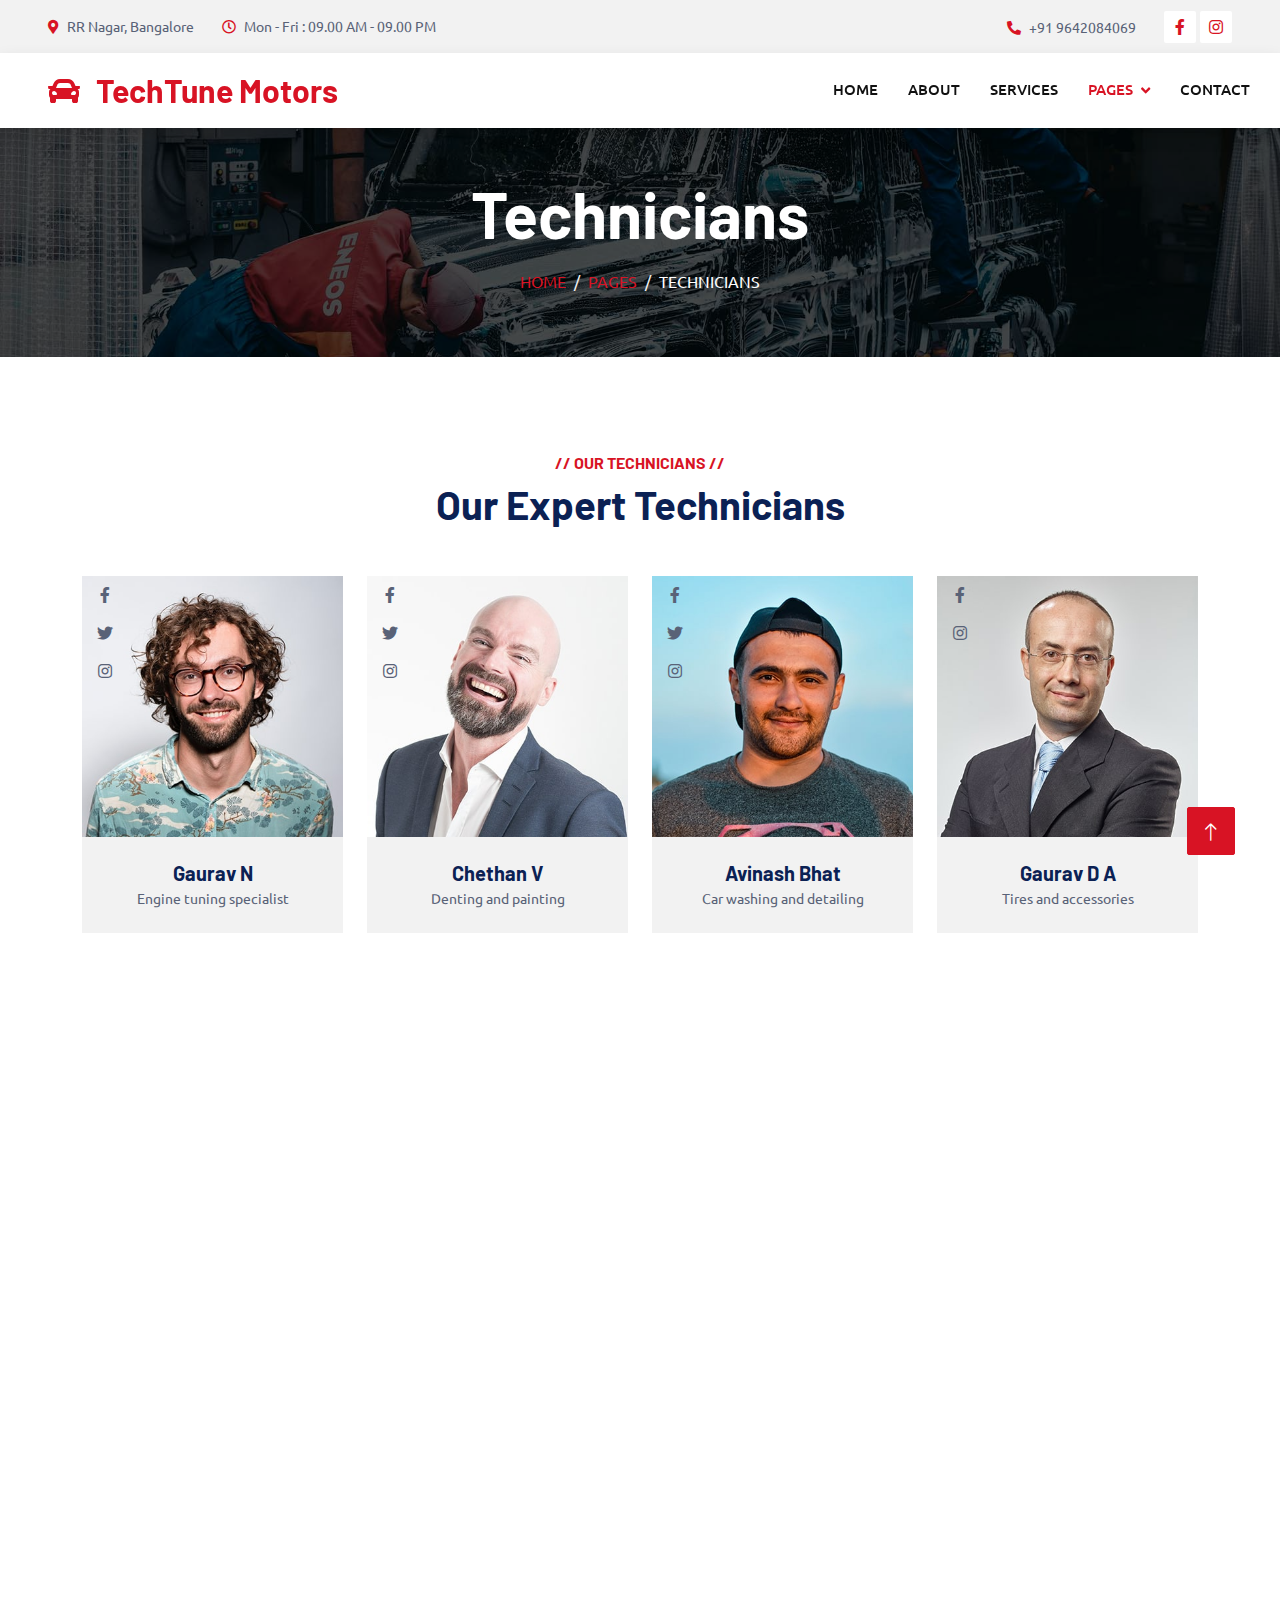
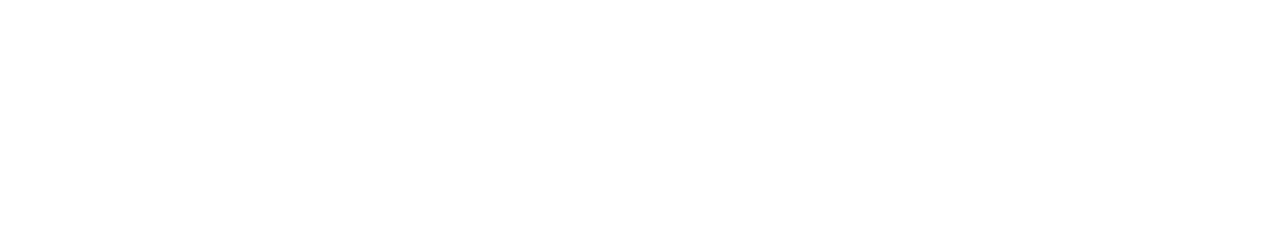
<file: team.html>
<!DOCTYPE html>
<html lang="en">

<head>
    <meta charset="utf-8">
    <title>TechTune Motors</title>
    <meta content="width=device-width, initial-scale=1.0" name="viewport">
    <meta content="" name="keywords">
    <meta content="" name="description">

    <!-- Favicon -->
    <link href="img/favicon.ico" rel="icon">

    <!-- Google Web Fonts -->
    <link rel="preconnect" href="https://fonts.googleapis.com">
    <link rel="preconnect" href="https://fonts.gstatic.com" crossorigin>
    <link href="https://fonts.googleapis.com/css2?family=Barlow:wght@600;700&family=Ubuntu:wght@400;500&display=swap" rel="stylesheet"> 

    <!-- Icon Font Stylesheet -->
    <link href="https://cdnjs.cloudflare.com/ajax/libs/font-awesome/5.10.0/css/all.min.css" rel="stylesheet">
    <link href="https://cdn.jsdelivr.net/npm/bootstrap-icons@1.4.1/font/bootstrap-icons.css" rel="stylesheet">

    <!-- Libraries Stylesheet -->
    <link href="lib/animate/animate.min.css" rel="stylesheet">
    <link href="lib/owlcarousel/assets/owl.carousel.min.css" rel="stylesheet">
    <link href="lib/tempusdominus/css/tempusdominus-bootstrap-4.min.css" rel="stylesheet" />

    <!-- Customized Bootstrap Stylesheet -->
    <link href="css/bootstrap.min.css" rel="stylesheet">

    <!-- Template Stylesheet -->
    <link href="css/style.css" rel="stylesheet">
</head>

<body>
    <!-- Spinner Start -->
 <div id="spinner" class="show bg-white position-fixed translate-middle w-100 vh-100 top-50 start-50 d-flex align-items-center justify-content-center">
        <div class="spinner-border text-primary" style="width: 3rem; height: 3rem;" role="status">
            <span class="sr-only">Loading...</span>
        </div>
    </div>
    <!-- Spinner End -->


    <!-- Topbar Start -->
    <div class="container-fluid bg-light p-0">
        <div class="row gx-0 d-none d-lg-flex">
            <div class="col-lg-7 px-5 text-start">
                <div class="h-100 d-inline-flex align-items-center py-3 me-4">
                    <small class="fa fa-map-marker-alt text-primary me-2"></small>
                    <small>RR Nagar, Bangalore</small>
                </div>
                <div class="h-100 d-inline-flex align-items-center py-3">
                    <small class="far fa-clock text-primary me-2"></small>
                    <small>Mon - Fri : 09.00 AM - 09.00 PM</small>
                </div>
            </div>
            <div class="col-lg-5 px-5 text-end">
                <div class="h-100 d-inline-flex align-items-center py-3 me-4">
                    <small class="fa fa-phone-alt text-primary me-2"></small>
                    <small>+91 9642084069</small>  
                </div>
                <div class="h-100 d-inline-flex align-items-center">
                    <a class="btn btn-sm-square bg-white text-primary me-1" href=""><i class="fab fa-facebook-f"></i></a>
                    <a class="btn btn-sm-square bg-white text-primary me-0" href=""><i class="fab fa-instagram"></i></a>
                </div>
            </div>
        </div>
    </div>
    <!-- Topbar End -->


    <!-- Navbar Start -->
    <nav class="navbar navbar-expand-lg bg-white navbar-light shadow sticky-top p-0">
        <a href="index.html" class="navbar-brand d-flex align-items-center px-4 px-lg-5">
            <h2 class="m-0 text-primary"><i class="fa fa-car me-3"></i>TechTune Motors</h2>
        </a>
        <button type="button" class="navbar-toggler me-4" data-bs-toggle="collapse" data-bs-target="#navbarCollapse">
            <span class="navbar-toggler-icon"></span>
        </button>
        <div class="collapse navbar-collapse" id="navbarCollapse">
            <div class="navbar-nav ms-auto p-4 p-lg-0">
                <a href="index.html" class="nav-item nav-link">Home</a>
                <a href="about.html" class="nav-item nav-link">About</a>
                <a href="service.html" class="nav-item nav-link">Services</a>
                <div class="nav-item dropdown">
                    <a href="#" class="nav-link dropdown-toggle active" data-bs-toggle="dropdown">Pages</a>
                    <div class="dropdown-menu fade-up m-0">
                        <a href="booking.html" class="dropdown-item">Booking</a>
                        <a href="team.html" class="dropdown-item active">Technicians</a>
                        <a href="testimonial.html" class="dropdown-item">Testimonial</a>
                        <a href="404.html" class="dropdown-item">404 Page</a>
                    </div>
                </div>
                <a href="contact.html" class="nav-item nav-link">Contact</a>
            </div>
        </div>
    </nav>
    <!-- Navbar End -->


    <!-- Page Header Start -->
    <div class="container-fluid page-header mb-5 p-0" style="background-image: url(img/carousel-bg-2.jpg);">
        <div class="container-fluid page-header-inner py-5">
            <div class="container text-center">
                <h1 class="display-3 text-white mb-3 animated slideInDown">Technicians</h1>
                <nav aria-label="breadcrumb">
                    <ol class="breadcrumb justify-content-center text-uppercase">
                        <li class="breadcrumb-item"><a href="#">Home</a></li>
                        <li class="breadcrumb-item"><a href="#">Pages</a></li>
                        <li class="breadcrumb-item text-white active" aria-current="page">Technicians</li>
                    </ol>
                </nav>
            </div>
        </div>
    </div>
    <!-- Page Header End -->


    <!-- Team Start -->
    <div class="container-xxl py-5">
        <div class="container">
            <div class="text-center wow fadeInUp" data-wow-delay="0.1s">
                <h6 class="text-primary text-uppercase">// Our Technicians //</h6>
                <h1 class="mb-5">Our Expert Technicians</h1>
            </div>
            <div class="row g-4">
                <div class="col-lg-3 col-md-6 wow fadeInUp" data-wow-delay="0.1s">
                    <div class="team-item">
                        <div class="position-relative overflow-hidden">
                            <img class="img-fluid" src="img/team-1.jpg" alt="">
                            <div class="team-overlay position-absolute start-0 top-0 w-100 h-100">
                                <a class="btn btn-square mx-1" href=""><i class="fab fa-facebook-f"></i></a>
                                <a class="btn btn-square mx-1" href=""><i class="fab fa-twitter"></i></a>
                                <a class="btn btn-square mx-1" href=""><i class="fab fa-instagram"></i></a>
                            </div>
                        </div>
                        <div class="bg-light text-center p-4">
                            <h5 class="fw-bold mb-0">Gaurav N</h5>
                            <small>Engine tuning specialist</small>
                        </div>
                    </div>
                </div>
                <div class="col-lg-3 col-md-6 wow fadeInUp" data-wow-delay="0.3s">
                    <div class="team-item">
                        <div class="position-relative overflow-hidden">
                            <img class="img-fluid" src="img/team-2.jpg" alt="">
                            <div class="team-overlay position-absolute start-0 top-0 w-100 h-100">
                                <a class="btn btn-square mx-1" href=""><i class="fab fa-facebook-f"></i></a>
                                <a class="btn btn-square mx-1" href=""><i class="fab fa-twitter"></i></a>
                                <a class="btn btn-square mx-1" href=""><i class="fab fa-instagram"></i></a>
                            </div>
                        </div>
                        <div class="bg-light text-center p-4">
                            <h5 class="fw-bold mb-0">Chethan V</h5>
                            <small>Denting and painting</small>
                        </div>
                    </div>
                </div>
                <div class="col-lg-3 col-md-6 wow fadeInUp" data-wow-delay="0.5s">
                    <div class="team-item">
                        <div class="position-relative overflow-hidden">
                            <img class="img-fluid" src="img/team-3.jpg" alt="">
                            <div class="team-overlay position-absolute start-0 top-0 w-100 h-100">
                                <a class="btn btn-square mx-1" href=""><i class="fab fa-facebook-f"></i></a>
                                <a class="btn btn-square mx-1" href=""><i class="fab fa-twitter"></i></a>
                                <a class="btn btn-square mx-1" href=""><i class="fab fa-instagram"></i></a>
                            </div>
                        </div>
                        <div class="bg-light text-center p-4">
                            <h5 class="fw-bold mb-0">Avinash Bhat</h5>
                            <small>Car washing and detailing</small>
                        </div>
                    </div>
                </div>
                <div class="col-lg-3 col-md-6 wow fadeInUp" data-wow-delay="0.7s">
                    <div class="team-item">
                        <div class="position-relative overflow-hidden">
                            <img class="img-fluid" src="img/team-4.jpg" alt="">
                            <div class="team-overlay position-absolute start-0 top-0 w-100 h-100">
                                <a class="btn btn-square mx-1" href=""><i class="fab fa-facebook-f"></i></a>
                                <a class="btn btn-square mx-1" href=""><i class="fab fa-instagram"></i></a>
                            </div>
                        </div>
                        <div class="bg-light text-center p-4">
                            <h5 class="fw-bold mb-0">Gaurav D A</h5>
                            <small>Tires and accessories</small>
                        </div>
                    </div>
                </div>
                <div class="col-lg-3 col-md-6 wow fadeInUp" data-wow-delay="0.1s">
                    <div class="team-item">
                        <div class="position-relative overflow-hidden">
                            <img class="img-fluid" src="img/team-2.jpg" alt="">
                            <div class="team-overlay position-absolute start-0 top-0 w-100 h-100">
                                <a class="btn btn-square mx-1" href=""><i class="fab fa-facebook-f"></i></a>
                                <a class="btn btn-square mx-1" href=""><i class="fab fa-instagram"></i></a>
                            </div>
                        </div>
                        <div class="bg-light text-center p-4">
                            <h5 class="fw-bold mb-0">Halwin</h5>
                            <small>Battery and winshield</small>
                        </div>
                    </div>
                </div>
                <div class="col-lg-3 col-md-6 wow fadeInUp" data-wow-delay="0.3s">
                    <div class="team-item">
                        <div class="position-relative overflow-hidden">
                            <img class="img-fluid" src="img/team-3.jpg" alt="">
                            <div class="team-overlay position-absolute start-0 top-0 w-100 h-100">
                                <a class="btn btn-square mx-1" href=""><i class="fab fa-facebook-f"></i></a>
                                <a class="btn btn-square mx-1" href=""><i class="fab fa-instagram"></i></a>
                            </div>
                        </div>
                        <div class="bg-light text-center p-4">
                            <h5 class="fw-bold mb-0">Abhishek</h5>
                            <small>A/C Repair</small>
                        </div>
                    </div>
                </div>
                <div class="col-lg-3 col-md-6 wow fadeInUp" data-wow-delay="0.5s">
                    <div class="team-item">
                        <div class="position-relative overflow-hidden">
                            <img class="img-fluid" src="img/team-4.jpg" alt="">
                            <div class="team-overlay position-absolute start-0 top-0 w-100 h-100">
                                <a class="btn btn-square mx-1" href=""><i class="fab fa-facebook-f"></i></a>
                                <a class="btn btn-square mx-1" href=""><i class="fab fa-instagram"></i></a>
                            </div>
                        </div>
                        <div class="bg-light text-center p-4">
                            <h5 class="fw-bold mb-0">Monish</h5>
                            <small>Suspension</small>
                        </div>
                    </div>
                </div>
                <div class="col-lg-3 col-md-6 wow fadeInUp" data-wow-delay="0.7s">
                    <div class="team-item">
                        <div class="position-relative overflow-hidden">
                            <img class="img-fluid" src="img/team-1.jpg" alt="">
                            <div class="team-overlay position-absolute start-0 top-0 w-100 h-100">
                                <a class="btn btn-square mx-1" href=""><i class="fab fa-facebook-f"></i></a>
                                <a class="btn btn-square mx-1" href=""><i class="fab fa-instagram"></i></a>
                            </div>
                        </div>
                        <div class="bg-light text-center p-4">
                            <h5 class="fw-bold mb-0">Rohith</h5>
                            <small>Car Diagnostics</small>
                        </div>
                    </div>
                </div>
            </div>
        </div>
    </div>
    <!-- Team End -->


    <!-- Footer Start -->
    <div class="container-fluid bg-dark text-light footer pt-5 mt-5 wow fadeIn" data-wow-delay="0.1s">
        <div class="container py-5">
            <div class="row g-5">
                <div class="col-lg-3 col-md-6">
                    <h4 class="text-light mb-4">Address</h4>
                    <p class="mb-2"><i class="fa fa-map-marker-alt me-3"></i>RR Nagar, Bangalore</p>
                    <p class="mb-2"><i class="fa fa-phone-alt me-3"></i>+91 9642084069</p>
                    <p class="mb-2"><i class="fa fa-envelope me-3"></i>shwethabraj20@gmail.com</p>
                    <div class="d-flex pt-2">
                        <a class="btn btn-outline-light btn-social" href=""><i class="fab fa-facebook-f"></i></a>
                        <a class="btn btn-outline-light btn-social" href=""><i class="fab fa-instagram"></i></a>
                    </div>
                </div>
                <div class="col-lg-3 col-md-6">
                    <h4 class="text-light mb-4">Opening Hours</h4>
                    <h6 class="text-light">Monday - Friday:</h6>
                    <p class="mb-4">09.00 AM - 09.00 PM</p>
                    <h6 class="text-light">Saturday - Sunday:</h6>
                    <p class="mb-0">09.00 AM - 12.00 PM</p>
                </div>
                <div class="col-lg-3 col-md-6">
                    <h4 class="text-light mb-4">Services</h4>
                    <a class="btn btn-link" href="">Diagnostic Test</a>
                    <a class="btn btn-link" href="">Engine Servicing</a>
                    <a class="btn btn-link" href="">Tires Replacement</a>
                    <a class="btn btn-link" href="">Oil Changing</a>
                    <a class="btn btn-link" href="">Vacuam Cleaning</a>
                </div>
               
            </div>
        </div>
        <div class="container">
            <div class="copyright">
                <div class="row">
                    <div class="col-md-6 text-center text-md-start mb-3 mb-md-0">
                        &copy; <a class="border-bottom" href="shwethabraj20@gmail.com">TechTune Motors</a>, All Right Reserved.

                        
                    </div>
                    <div class="col-md-6 text-center text-md-end">
                        <div class="footer-menu">
                            <a href="">Home</a>
                          
                        </div>
                    </div>
                </div>
            </div>
        </div>
    </div>
    <!-- Footer End -->


    <!-- Back to Top -->
    <a href="#" class="btn btn-lg btn-primary btn-lg-square back-to-top"><i class="bi bi-arrow-up"></i></a>


    <!-- JavaScript Libraries -->
    <script src="https://code.jquery.com/jquery-3.4.1.min.js"></script>
    <script src="https://cdn.jsdelivr.net/npm/bootstrap@5.0.0/dist/js/bootstrap.bundle.min.js"></script>
    <script src="lib/wow/wow.min.js"></script>
    <script src="lib/easing/easing.min.js"></script>
    <script src="lib/waypoints/waypoints.min.js"></script>
    <script src="lib/counterup/counterup.min.js"></script>
    <script src="lib/owlcarousel/owl.carousel.min.js"></script>
    <script src="lib/tempusdominus/js/moment.min.js"></script>
    <script src="lib/tempusdominus/js/moment-timezone.min.js"></script>
    <script src="lib/tempusdominus/js/tempusdominus-bootstrap-4.min.js"></script>

    <!-- Template Javascript -->
    <script src="js/main.js"></script>
</body>

</html>
</file>
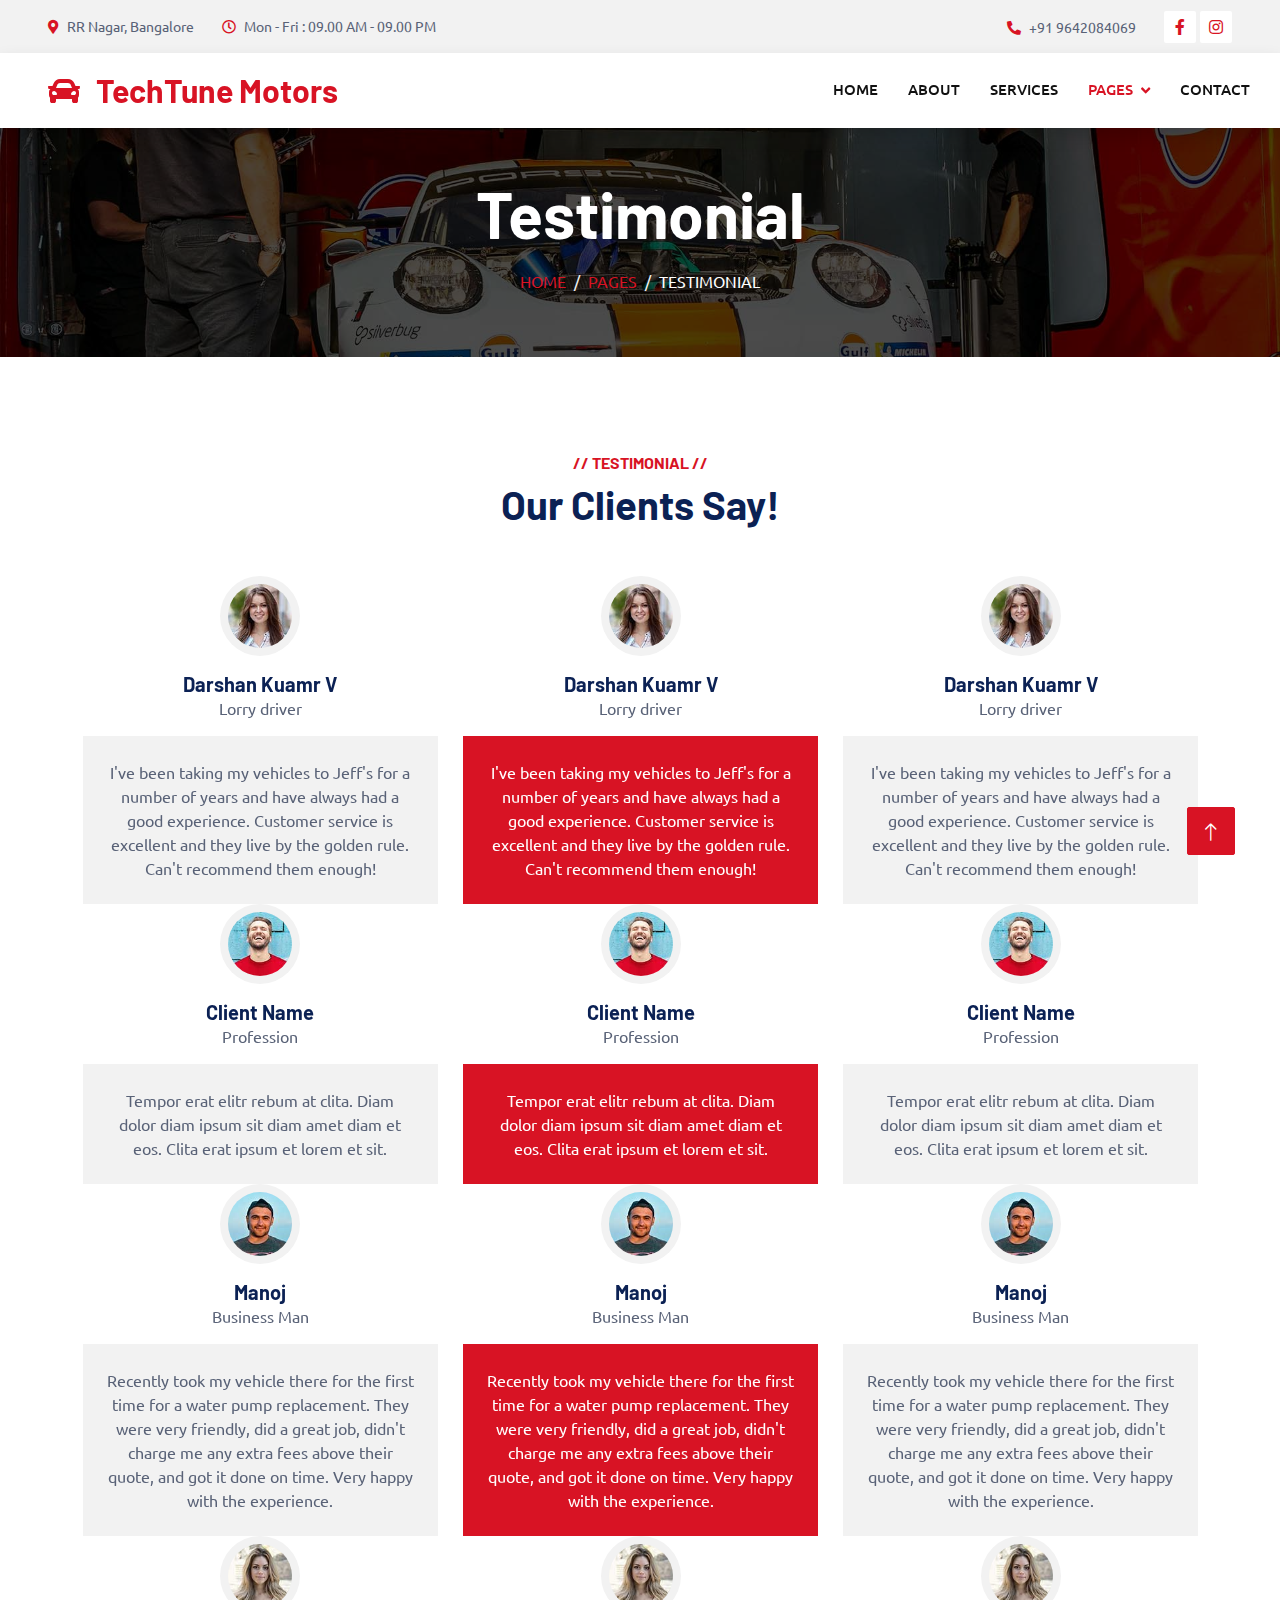
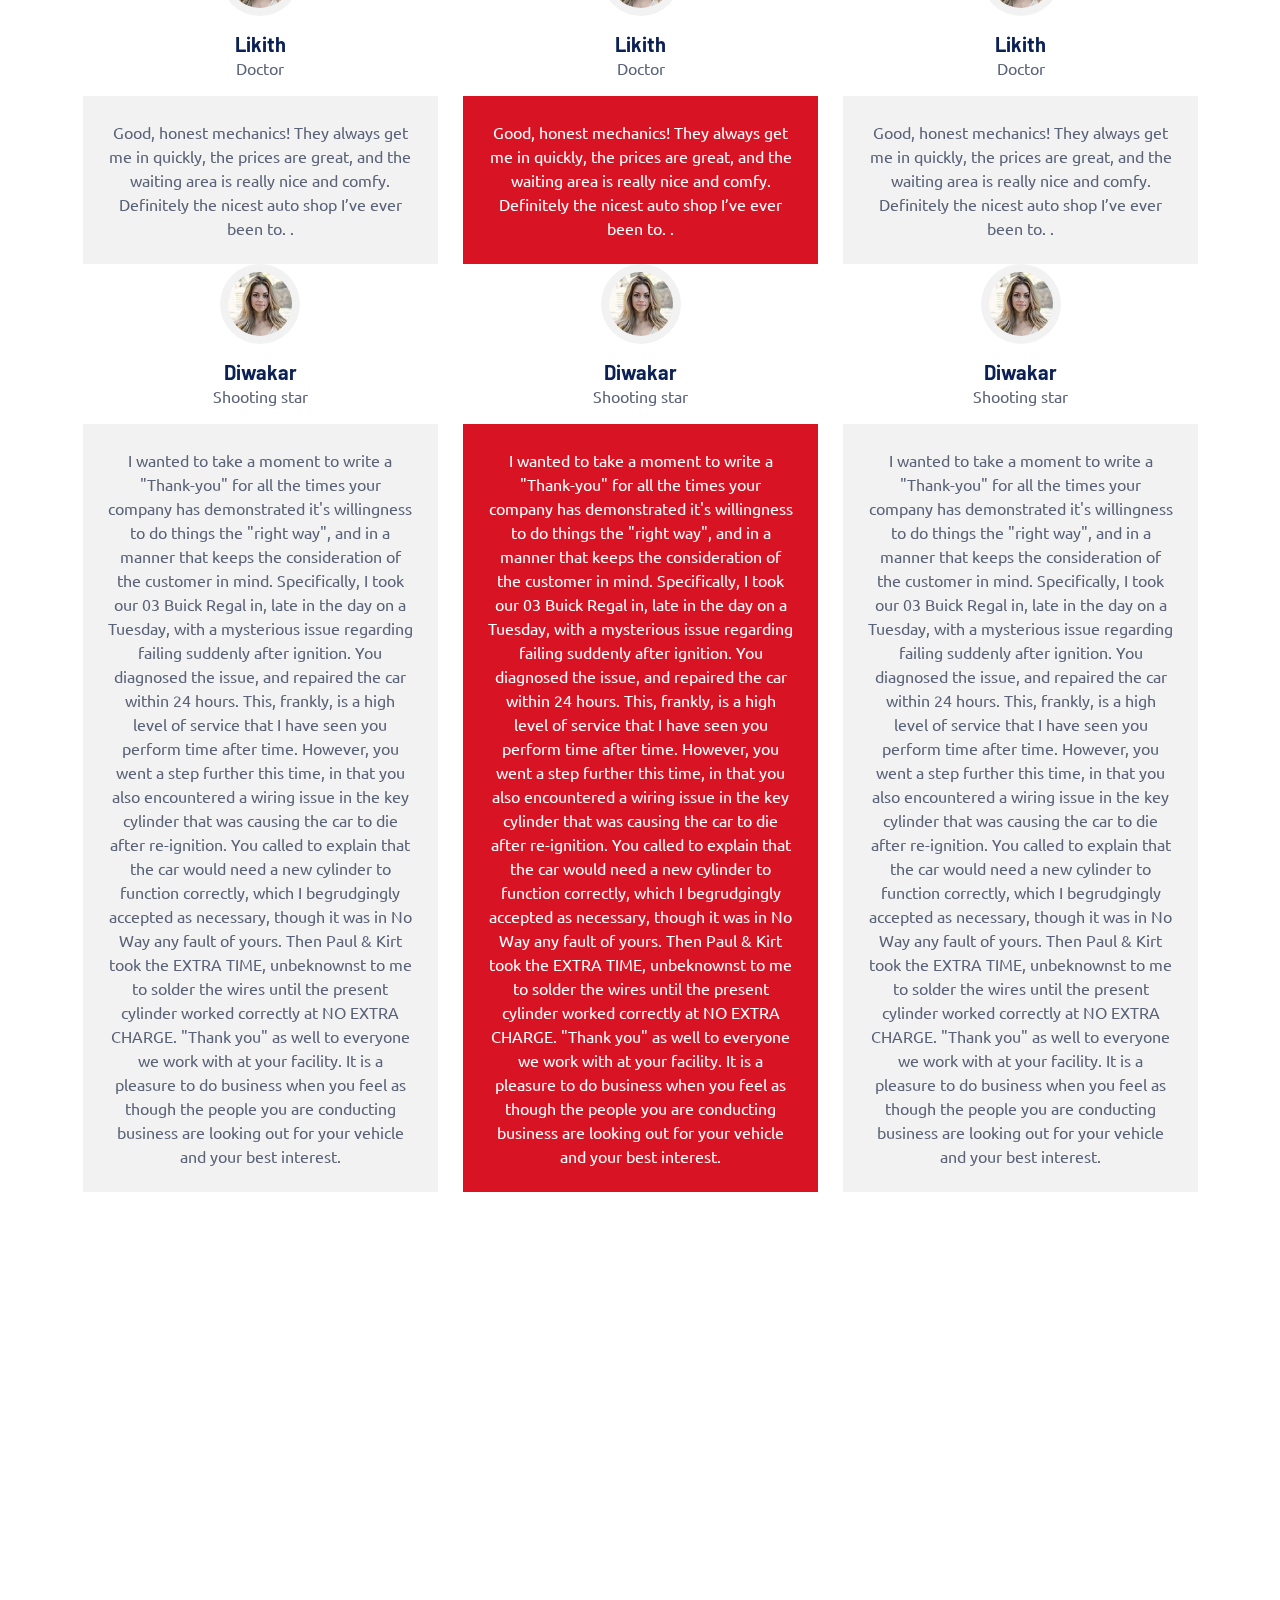
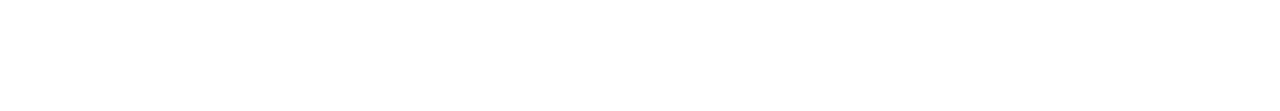
<file: testimonial.html>
<!DOCTYPE html>
<html lang="en">

<head>
    <meta charset="utf-8">
    <title>TechTune Motors</title>
    <meta content="width=device-width, initial-scale=1.0" name="viewport">
    <meta content="" name="keywords">
    <meta content="" name="description">

    <!-- Favicon -->
    <link href="img/favicon.ico" rel="icon">

    <!-- Google Web Fonts -->
    <link rel="preconnect" href="https://fonts.googleapis.com">
    <link rel="preconnect" href="https://fonts.gstatic.com" crossorigin>
    <link href="https://fonts.googleapis.com/css2?family=Barlow:wght@600;700&family=Ubuntu:wght@400;500&display=swap" rel="stylesheet"> 

    <!-- Icon Font Stylesheet -->
    <link href="https://cdnjs.cloudflare.com/ajax/libs/font-awesome/5.10.0/css/all.min.css" rel="stylesheet">
    <link href="https://cdn.jsdelivr.net/npm/bootstrap-icons@1.4.1/font/bootstrap-icons.css" rel="stylesheet">

    <!-- Libraries Stylesheet -->
    <link href="lib/animate/animate.min.css" rel="stylesheet">
    <link href="lib/owlcarousel/assets/owl.carousel.min.css" rel="stylesheet">
    <link href="lib/tempusdominus/css/tempusdominus-bootstrap-4.min.css" rel="stylesheet" />

    <!-- Customized Bootstrap Stylesheet -->
    <link href="css/bootstrap.min.css" rel="stylesheet">

    <!-- Template Stylesheet -->
    <link href="css/style.css" rel="stylesheet">
</head>

<body>
    <!-- Spinner Start -->
    <div id="spinner" class="show bg-white position-fixed translate-middle w-100 vh-100 top-50 start-50 d-flex align-items-center justify-content-center">
        <div class="spinner-border text-primary" style="width: 3rem; height: 3rem;" role="status">
            <span class="sr-only">Loading...</span>
        </div>
    </div>
    <!-- Spinner End -->


    <!-- Topbar Start -->
    <div class="container-fluid bg-light p-0">
        <div class="row gx-0 d-none d-lg-flex">
            <div class="col-lg-7 px-5 text-start">
                <div class="h-100 d-inline-flex align-items-center py-3 me-4">
                    <small class="fa fa-map-marker-alt text-primary me-2"></small>
                    <small>RR Nagar, Bangalore</small>
                </div>
                <div class="h-100 d-inline-flex align-items-center py-3">
                    <small class="far fa-clock text-primary me-2"></small>
                    <small>Mon - Fri : 09.00 AM - 09.00 PM</small>
                </div>
            </div>
            <div class="col-lg-5 px-5 text-end">
                <div class="h-100 d-inline-flex align-items-center py-3 me-4">
                    <small class="fa fa-phone-alt text-primary me-2"></small>
                    <small>+91 9642084069</small>
                </div>
                <div class="h-100 d-inline-flex align-items-center">
                    <a class="btn btn-sm-square bg-white text-primary me-1" href=""><i class="fab fa-facebook-f"></i></a>
                    <a class="btn btn-sm-square bg-white text-primary me-0" href=""><i class="fab fa-instagram"></i></a>
                </div>
            </div>
        </div>
    </div>
    <!-- Topbar End -->


    <!-- Navbar Start -->
    <nav class="navbar navbar-expand-lg bg-white navbar-light shadow sticky-top p-0">
        <a href="index.html" class="navbar-brand d-flex align-items-center px-4 px-lg-5">
            <h2 class="m-0 text-primary"><i class="fa fa-car me-3"></i>TechTune Motors</h2>
        </a>
        <button type="button" class="navbar-toggler me-4" data-bs-toggle="collapse" data-bs-target="#navbarCollapse">
            <span class="navbar-toggler-icon"></span>
        </button>
        <div class="collapse navbar-collapse" id="navbarCollapse">
            <div class="navbar-nav ms-auto p-4 p-lg-0">
                <a href="index.html" class="nav-item nav-link">Home</a>
                <a href="about.html" class="nav-item nav-link">About</a>
                <a href="service.html" class="nav-item nav-link">Services</a>
                <div class="nav-item dropdown">
                    <a href="#" class="nav-link dropdown-toggle active" data-bs-toggle="dropdown">Pages</a>
                    <div class="dropdown-menu fade-up m-0">
                        <a href="booking.html" class="dropdown-item">Booking</a>
                        <a href="team.html" class="dropdown-item">Technicians</a>
                        <a href="testimonial.html" class="dropdown-item active">Testimonial</a>
                        <a href="404.html" class="dropdown-item">404 Page</a>
                    </div>
                </div>
                <a href="contact.html" class="nav-item nav-link">Contact</a>
            </div>
        </div>
    </nav>
    <!-- Navbar End -->


    <!-- Page Header Start -->
    <div class="container-fluid page-header mb-5 p-0" style="background-image: url(img/carousel-bg-1.jpg);">
        <div class="container-fluid page-header-inner py-5">
            <div class="container text-center">
                <h1 class="display-3 text-white mb-3 animated slideInDown">Testimonial</h1>
                <nav aria-label="breadcrumb">
                    <ol class="breadcrumb justify-content-center text-uppercase">
                        <li class="breadcrumb-item"><a href="#">Home</a></li>
                        <li class="breadcrumb-item"><a href="#">Pages</a></li>
                        <li class="breadcrumb-item text-white active" aria-current="page">Testimonial</li>
                    </ol>
                </nav>
            </div>
        </div>
    </div>
    <!-- Page Header End -->


    <!-- Testimonial Start -->
    <div class="container-xxl py-5 wow fadeInUp" data-wow-delay="0.1s">
        <div class="container">
            <div class="text-center">
                <h6 class="text-primary text-uppercase">// Testimonial //</h6>
                <h1 class="mb-5">Our Clients Say!</h1>
            </div>
            <div class="owl-carousel testimonial-carousel position-relative">
                <div class="testimonial-item text-center">
                    <img class="bg-light rounded-circle p-2 mx-auto mb-3" src="img/testimonial-1.jpg" style="width: 80px; height: 80px;">
                    <h5 class="mb-0">Darshan Kuamr V</h5>
                    <p>Lorry driver</p>
                    <div class="testimonial-text bg-light text-center p-4">
                        <p class="mb-0">I've been taking my vehicles to Jeff's for a number of years and have always had a good experience. Customer service is excellent and they live by the golden rule. Can't recommend them enough!

                        </p>
                </div>
                <div class="testimonial-item text-center">
                    <img class="bg-light rounded-circle p-2 mx-auto mb-3" src="img/testimonial-2.jpg" style="width: 80px; height: 80px;">
                    <h5 class="mb-0">Client Name</h5>
                    <p>Profession</p>
                    <div class="testimonial-text bg-light text-center p-4">
                    <p class="mb-0">Tempor erat elitr rebum at clita. Diam dolor diam ipsum sit diam amet diam et eos. Clita erat ipsum et lorem et sit.</p>
                    </div>
                </div>
                <div class="testimonial-item text-center">
                    <img class="bg-light rounded-circle p-2 mx-auto mb-3" src="img/testimonial-3.jpg" style="width: 80px; height: 80px;">
                    <h5 class="mb-0">Manoj </h5>
                    <p>Business Man</p>
                    <div class="testimonial-text bg-light text-center p-4">
                    <p class="mb-0">Recently took my vehicle there for the first time for a water pump replacement. They were very friendly, did a great job, didn't charge me any extra fees above their quote, and got it done on time. Very happy with the experience.

                    </p> </div>
                </div>
                <div class="testimonial-item text-center">
                    <img class="bg-light rounded-circle p-2 mx-auto mb-3" src="img/testimonial-4.jpg" style="width: 80px; height: 80px;">
                    <h5 class="mb-0">Likith</h5>
                    <p>Doctor</p>
                    <div class="testimonial-text bg-light text-center p-4">
                    <p class="mb-0">Good, honest mechanics! They always get me in quickly, the prices are great, and the waiting area is really nice and comfy. Definitely the nicest auto shop I’ve ever been to.

                        .</p></div>
                </div>
                <div class="testimonial-item text-center">
                    <img class="bg-light rounded-circle p-2 mx-auto mb-3" src="img/testimonial-4.jpg" style="width: 80px; height: 80px;">
                    <h5 class="mb-0">Diwakar</h5>
                    <p>Shooting star</p>
                    <div class="testimonial-text bg-light text-center p-4">
                    <p class="mb-0">I wanted to take a moment to write a "Thank-you" for all the times your company has demonstrated it's willingness to do things the "right way", and in a manner that keeps the consideration of the customer in mind. Specifically, I took our 03 Buick Regal in, late in the day on a Tuesday, with a mysterious issue regarding failing suddenly after ignition. You diagnosed the issue, and repaired the car within 24 hours. This, frankly, is a high level of service that I have seen you perform time after time. However, you went a step further this time, in that you also encountered a wiring issue in the key cylinder that was causing the car to die after re-ignition. You called to explain that the car would need a new cylinder to function correctly, which I begrudgingly accepted as necessary, though it was in No Way any fault of yours. Then Paul & Kirt took the EXTRA TIME, unbeknownst to me to solder the wires until the present cylinder worked correctly at NO EXTRA CHARGE. "Thank you" as well to everyone we work with at your facility. It is a pleasure to do business when you feel as though the people you are conducting business are looking out for your vehicle and your best interest.

                    </p>
                    </div>
            </div>
        </div>
    </div>
    <!-- Testimonial End -->
        

    <!-- Footer Start -->
    <div class="container-fluid bg-dark text-light footer pt-5 mt-5 wow fadeIn" data-wow-delay="0.1s">
        <div class="container py-5">
            <div class="row g-5">
                <div class="col-lg-3 col-md-6">
                    <h4 class="text-light mb-4">Address</h4>
                    <p class="mb-2"><i class="fa fa-map-marker-alt me-3"></i>RR Nagar, Bangalore</p>
                    <p class="mb-2"><i class="fa fa-phone-alt me-3"></i>+91 9642084069</p>
                    <p class="mb-2"><i class="fa fa-envelope me-3"></i>shwethabraj20@gmail.com</p>
                    <div class="d-flex pt-2">
                        <a class="btn btn-outline-light btn-social" href=""><i class="fab fa-facebook-f"></i></a>
                        <a class="btn btn-outline-light btn-social" href=""><i class="fab fa-instagram"></i></a>
                    </div>
                </div>
                <div class="col-lg-3 col-md-6">
                    <h4 class="text-light mb-4">Opening Hours</h4>
                    <h6 class="text-light">Monday - Friday:</h6>
                    <p class="mb-4">09.00 AM - 09.00 PM</p>
                    <h6 class="text-light">Saturday - Sunday:</h6>
                    <p class="mb-0">09.00 AM - 12.00 PM</p>
                </div>
                <div class="col-lg-3 col-md-6">
                    <h4 class="text-light mb-4">Services</h4>
                    <a class="btn btn-link" href="">Diagnostic Test</a>
                    <a class="btn btn-link" href="">Engine Servicing</a>
                    <a class="btn btn-link" href="">Tires Replacement</a>
                    <a class="btn btn-link" href="">Oil Changing</a>
                    <a class="btn btn-link" href="">Vacuam Cleaning</a>
                </div>
              
            </div>
        </div>
        <div class="container">
            <div class="copyright">
                <div class="row">
                    <div class="col-md-6 text-center text-md-start mb-3 mb-md-0">
                        &copy; <a class="border-bottom" href="shwethabraj20@gmail.com">TechTune Motors</a>, All Right Reserved.

                        
                    </div>
                    <div class="col-md-6 text-center text-md-end">
                        <div class="footer-menu">
                            <a href="">Home</a>
                            
                        </div>
                    </div>
                </div>
            </div>
        </div>
    </div>
    <!-- Footer End -->


    <!-- Back to Top -->
    <a href="#" class="btn btn-lg btn-primary btn-lg-square back-to-top"><i class="bi bi-arrow-up"></i></a>


    <!-- JavaScript Libraries -->
    <script src="https://code.jquery.com/jquery-3.4.1.min.js"></script>
    <script src="https://cdn.jsdelivr.net/npm/bootstrap@5.0.0/dist/js/bootstrap.bundle.min.js"></script>
    <script src="lib/wow/wow.min.js"></script>
    <script src="lib/easing/easing.min.js"></script>
    <script src="lib/waypoints/waypoints.min.js"></script>
    <script src="lib/counterup/counterup.min.js"></script>
    <script src="lib/owlcarousel/owl.carousel.min.js"></script>
    <script src="lib/tempusdominus/js/moment.min.js"></script>
    <script src="lib/tempusdominus/js/moment-timezone.min.js"></script>
    <script src="lib/tempusdominus/js/tempusdominus-bootstrap-4.min.js"></script>

    <!-- Template Javascript -->
    <script src="js/main.js"></script>
</body>

</html>
</file>
<file: css/style.css>
/********** Template CSS **********/
:root {
    --primary: #D81324;
    --secondary: #0B2154;
    --light: #F2F2F2;
    --dark: #111111;
}

.fw-medium {
    font-weight: 600 !important;
}

.back-to-top {
    position: fixed;
    display: none;
    right: 45px;
    bottom: 45px;
    z-index: 99;
}


/*** Spinner ***/
#spinner {
    opacity: 0;
    visibility: hidden;
    transition: opacity .5s ease-out, visibility 0s linear .5s;
    z-index: 99999;
}

#spinner.show {
    transition: opacity .5s ease-out, visibility 0s linear 0s;
    visibility: visible;
    opacity: 1;
}


/*** Button ***/
.btn {
    font-weight: 500;
    text-transform: uppercase;
    transition: .5s;
}

.btn.btn-primary,
.btn.btn-secondary {
    color: #FFFFFF;
}

.btn-square {
    width: 38px;
    height: 38px;
}

.btn-sm-square {
    width: 32px;
    height: 32px;
}

.btn-lg-square {
    width: 48px;
    height: 48px;
}

.btn-square,
.btn-sm-square,
.btn-lg-square {
    padding: 0;
    display: flex;
    align-items: center;
    justify-content: center;
    font-weight: normal;
    border-radius: 2px;
}


/*** Navbar ***/
.navbar .dropdown-toggle::after {
    border: none;
    content: "\f107";
    font-family: "Font Awesome 5 Free";
    font-weight: 900;
    vertical-align: middle;
    margin-left: 8px;
}

.navbar-light .navbar-nav .nav-link {
    margin-right: 30px;
    padding: 25px 0;
    color: #FFFFFF;
    font-size: 15px;
    text-transform: uppercase;
    outline: none;
}

.navbar-light .navbar-nav .nav-link:hover,
.navbar-light .navbar-nav .nav-link.active {
    color: var(--primary);
}

@media (max-width: 991.98px) {
    .navbar-light .navbar-nav .nav-link  {
        margin-right: 0;
        padding: 10px 0;
    }

    .navbar-light .navbar-nav {
        border-top: 1px solid #EEEEEE;
    }
}

.navbar-light .navbar-brand,
.navbar-light a.btn {
    height: 75px;
}

.navbar-light .navbar-nav .nav-link {
    color: var(--dark);
    font-weight: 500;
}

.navbar-light.sticky-top {
    top: -100px;
    transition: .5s;
}

@media (min-width: 992px) {
    .navbar .nav-item .dropdown-menu {
        display: block;
        border: none;
        margin-top: 0;
        top: 150%;
        opacity: 0;
        visibility: hidden;
        transition: .5s;
    }

    .navbar .nav-item:hover .dropdown-menu {
        top: 100%;
        visibility: visible;
        transition: .5s;
        opacity: 1;
    }
}


/*** Header ***/
.carousel-caption {
    top: 0;
    left: 0;
    right: 0;
    bottom: 0;
    background: rgba(0, 0, 0, .7);
    z-index: 1;
}

.carousel-control-prev,
.carousel-control-next {
    width: 10%;
}

.carousel-control-prev-icon,
.carousel-control-next-icon {
    width: 3rem;
    height: 3rem;
}

@media (max-width: 768px) {
    #header-carousel .carousel-item {
        position: relative;
        min-height: 450px;
    }
    
    #header-carousel .carousel-item img {
        position: absolute;
        width: 100%;
        height: 100%;
        object-fit: cover;
    }
}

.page-header {
    background-position: center center;
    background-repeat: no-repeat;
    background-size: cover;
}

.page-header-inner {
    background: rgba(0, 0, 0, .7);
}

.breadcrumb-item + .breadcrumb-item::before {
    color: var(--light);
}


/*** Facts ***/
.fact {
    background: linear-gradient(rgba(0, 0, 0, .7), rgba(0, 0, 0, .7)), url(../img/carousel-bg-1.jpg);
    background-position: center center;
    background-repeat: no-repeat;
    background-size: cover;
}


/*** Service ***/
.service .nav .nav-link {
    background: var(--light);
    transition: .5s;
}

.service .nav .nav-link.active {
    background: var(--primary);
}

.service .nav .nav-link.active h4 {
    color: #ffffff !important;
}
section a{
    text-decoration:none;
    font-size:30px;
font-family:initial;
color:#0B2154 ;
}



/*** Testimonial ***/
.testimonial-carousel .owl-item .testimonial-text,
.testimonial-carousel .owl-item.center .testimonial-text * {
    transition: .5s;
}

.testimonial-carousel .owl-item.center .testimonial-text {
    background: var(--primary) !important;
}

.testimonial-carousel .owl-item.center .testimonial-text * {
    color: #FFFFFF !important;
}

.testimonial-carousel .owl-dots {
    margin-top: 24px;
    display: flex;
    align-items: flex-end;
    justify-content: center;
}

.testimonial-carousel .owl-dot {
    position: relative;
    display: inline-block;
    margin: 0 5px;
    width: 15px;
    height: 15px;
    border: 1px solid #CCCCCC;
    transition: .5s;
}

.testimonial-carousel .owl-dot.active {
    background: var(--primary);
    border-color: var(--primary);
}


/*** Footer ***/
.footer {
    background: linear-gradient(rgba(0, 0, 0, .9), rgba(0, 0, 0, .9)), url(../img/carousel-bg-1.jpg) center center no-repeat;
    background-size: cover;
}

.footer .btn.btn-social {
    margin-right: 5px;
    width: 35px;
    height: 35px;
    display: flex;
    align-items: center;
    justify-content: center;
    color: var(--light);
    border: 1px solid #FFFFFF;
    border-radius: 35px;
    transition: .3s;
}

.footer .btn.btn-social:hover {
    color: var(--primary);
}

.footer .btn.btn-link {
    display: block;
    margin-bottom: 5px;
    padding: 0;
    text-align: left;
    color: #FFFFFF;
    font-size: 15px;
    font-weight: normal;
    text-transform: capitalize;
    transition: .3s;
}

.footer .btn.btn-link::before {
    position: relative;
    content: "\f105";
    font-family: "Font Awesome 5 Free";
    font-weight: 900;
    margin-right: 10px;
}

.footer .btn.btn-link:hover {
    letter-spacing: 1px;
    box-shadow: none;
}

.footer .copyright {
    padding: 25px 0;
    font-size: 15px;
    border-top: 1px solid rgba(256, 256, 256, .1);
}

.footer .copyright a {
    color: var(--light);
}

.footer .footer-menu a {
    margin-right: 15px;
    padding-right: 15px;
    border-right: 1px solid rgba(255, 255, 255, .3);
}

.footer .footer-menu a:last-child {
    margin-right: 0;
    padding-right: 0;
    border-right: none;
}
</file>
